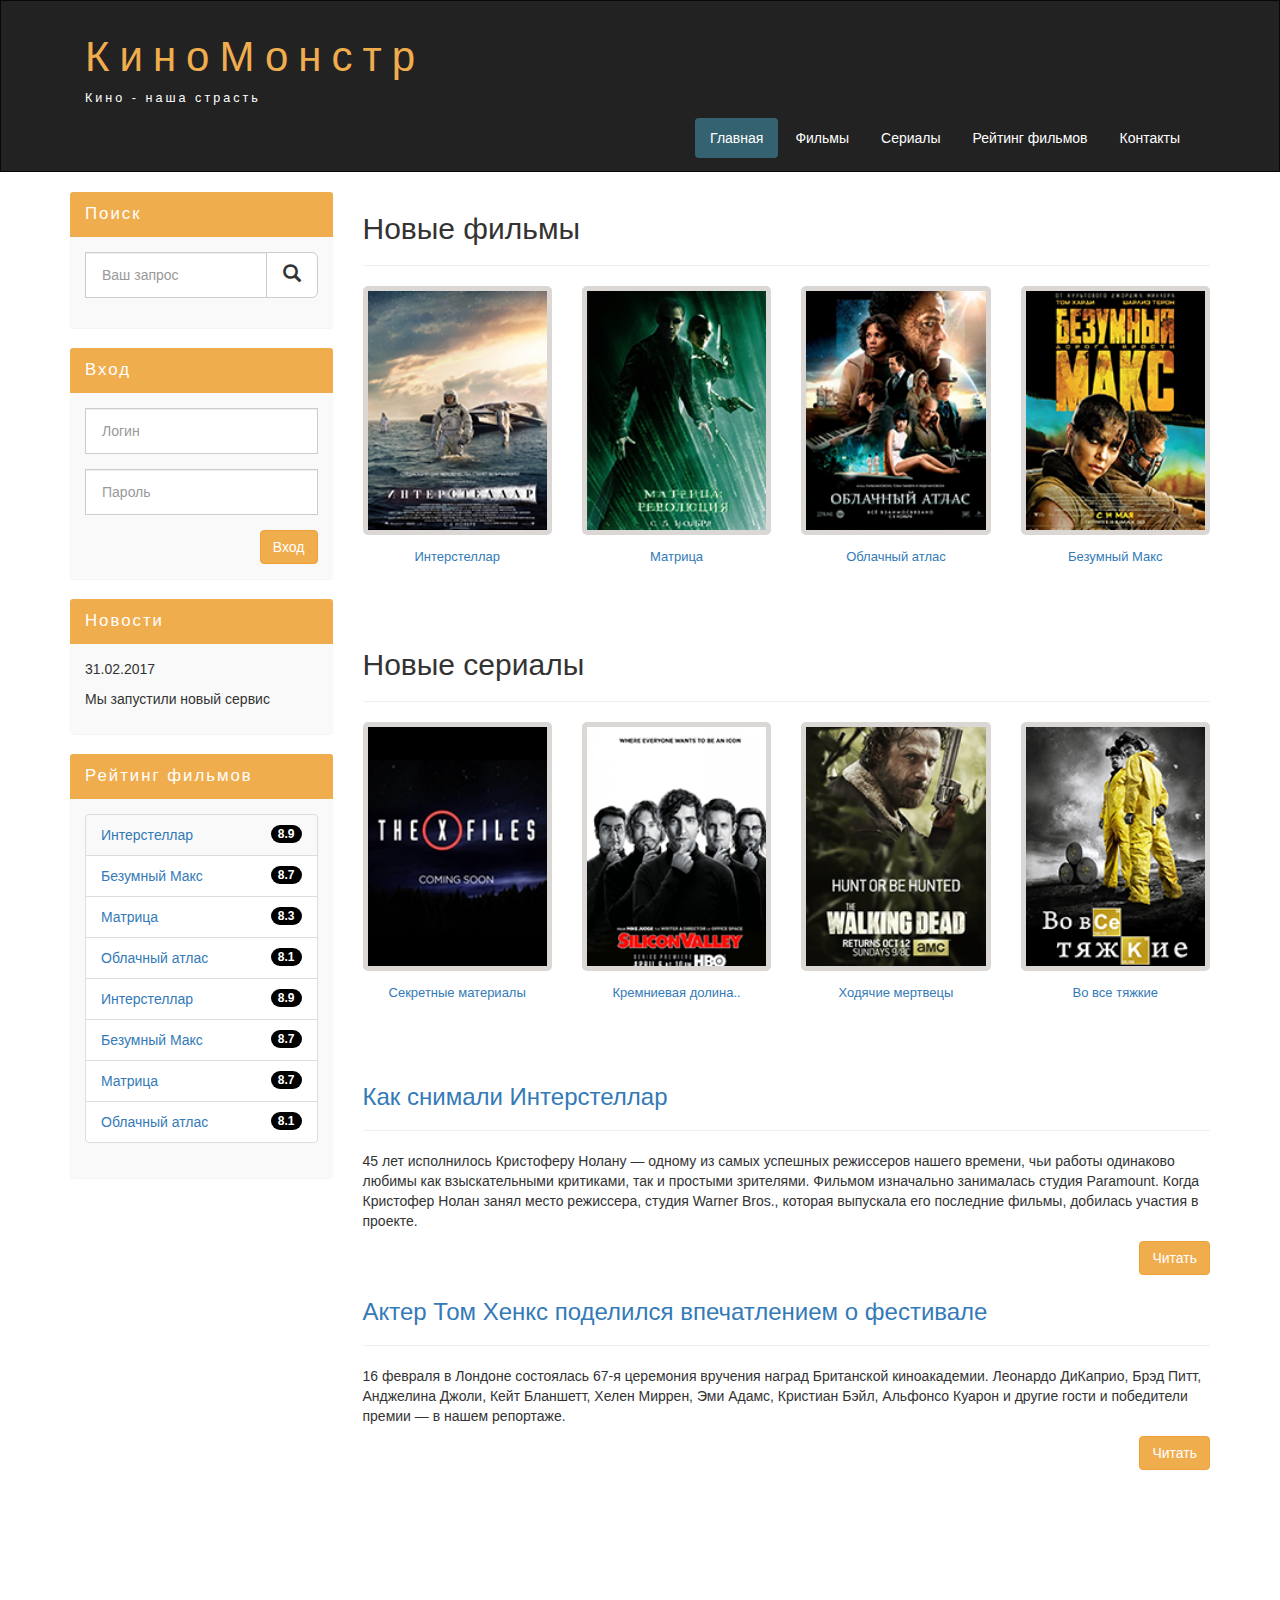
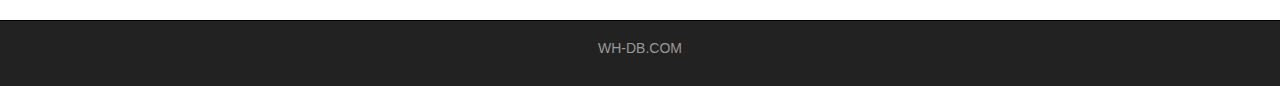
<file: index.html>
<!DOCTYPE html>
<html lang="ru">
  <head>
    <meta charset="utf-8">
    <meta http-equiv="X-UA-Compatible" content="IE=edge">
    <meta name="viewport" content="width=device-width, initial-scale=1">
    <!-- The above 3 meta tags *must* come first in the head; any other head content must come *after* these tags -->
	<title>Киномонстр</title>
	
	

    <!-- Bootstrap -->
	<link href="assets/css/bootstrap.min.css" rel="stylesheet">
	<link rel="stylesheet" href="assets/css/style.css">

    <!-- HTML5 shim and Respond.js for IE8 support of HTML5 elements and media queries -->
    <!-- WARNING: Respond.js doesn't work if you view the page via file:// -->
    <!--[if lt IE 9]>
      <script src="https://oss.maxcdn.com/html5shiv/3.7.3/html5shiv.min.js"></script>
      <script src="https://oss.maxcdn.com/respond/1.4.2/respond.min.js"></script>
    <![endif]-->
  </head>
  <body>
	
	
	<div class="container-fluid">
		<div class="row">
			
			<nav role="navigation" class="navbar navbar-inverse">

				<div class="container">

					<div class="navbar-header header">

						<div class="container">
							<div class="row">
								<div class="col-lg-12">
									<h1><a href="#">КиноМонстр</a></h1>
									<p>Кино -  наша страсть</p>
								</div>
							</div>
						</div>

						<button type="button" data-target="#navbarCollapse" data-toggle="collapse" class="navbar-toggle">
							<span class="sr-only">Toggler navigation</span>
							<span class="icon-bar"></span>
							<span class="icon-bar"></span>
							<span class="icon-bar"></span>
						</button>

					</div>

					<div id="navbarCollapse" class="collapse navbar-collapse navbar-right">

						<ul class="nav nav-pills">
							<li class="active"><a href="#">Главная</a> </li>
							<li><a href="films.html">Фильмы</a></li>
							<li><a href="serials.html">Сериалы</a></li>
							<li><a href="rating.html">Рейтинг фильмов</a></li>
							<li><a href="contacts.html">Контакты</a></li>
						</ul>

					</div>

				</div>

			</nav>

		</div>
	</div>

	<div class="wrapper">

		<div class="container">

			<div class="row">

				<div class="col-lg-9 col-lg-push-3">

					<form role="search" class="visible-xs">
						<div class="form-group">
							<div class="input-group">
								<input type="search" class="form-control input-lg" placeholder="Ваш запрос">
								<div class="input-group-btn">
									<button class="btn btn-default btn-lg" type="submit"><i class="glyphicon glyphicon-search"></i></button>
								</div>
							</div>
							
						</div>
					</form>

					<h2>Новые фильмы</h2>
					<hr>
					<div class="row">
						<a href="inter.html">
							<div class="films__block col-lg-3 col-md-3 col-sm-3 col-xs-6">
								<img src="assets/img/inter.png" alt="Интерстеллар">
								<div class="films__lable">Интерстеллар</div>
							</div>
						</a>
						
						<a href="matrix.html">
							<div class="films__block col-lg-3 col-md-3 col-sm-3 col-xs-6">
								<img src="assets/img/matrix.png" alt="Матрица">
								<div class="films__lable">Матрица</div>
							</div>
						</a>

						<a href="cloud.html">
							<div class="films__block col-lg-3 col-md-3 col-sm-3 col-xs-6">
								<img src="assets/img/cloud.png" alt="Облачный атлас">
								<div class="films__lable">Облачный атлас</div>
							</div>
						</a>

						<a href="max.html">
							<div class="films__block col-lg-3 col-md-3 col-sm-3 col-xs-6">
								<img src="assets/img/max.png" alt="Безумный Макс">
								<div class="films__lable">Безумный Макс</div>
							</div>
						</a>
					</div>

					<div class="margin-8"></div>

					<h2>Новые сериалы</h2>
					<hr>
					<div class="row">
						<a href="xfiles.html">
							<div class="films__block col-lg-3 col-md-3 col-sm-3 col-xs-6">
								<img src="assets/img/xfiles.png" alt="Секретные материалы">
								<div class="films__lable">Секретные материалы</div>
							</div>
						</a>

						<a href="silicon.html">
							<div class="films__block col-lg-3 col-md-3 col-sm-3 col-xs-6">
								<img src="assets/img/silicon.png" alt="Кремниевая долина">
								<div class="films__lable">Кремниевая долина..</div>
							</div>
						</a>

						<a href="dead.html">
							<div class="films__block col-lg-3 col-md-3 col-sm-3 col-xs-6">
								<img src="assets/img/dead.png" alt="Ходячие мертвецы">
								<div class="films__lable">Ходячие мертвецы</div>
							</div>
						</a>
						
						<a href="breakingbad.html">
							<div class="films__block col-lg-3 col-md-3 col-sm-3 col-xs-6">
								<img src="assets/img/breakingbad.png" alt="Во все тяжкие">
								<div class="films__lable">Во все тяжкие</div>
							</div>
						</a>
					</div>

					<div class="margin-8"></div>

					<a href="#"><h3>Как снимали Интерстеллар</h3></a>
					<hr>
					<p>45 лет исполнилось Кристоферу Нолану — одному из самых успешных 
                    режиссеров нашего времени, чьи работы одинаково любимы как взыскательными 
                    критиками, так и простыми зрителями. Фильмом изначально занималась студия 
                    Paramount. Когда Кристофер Нолан занял место режиссера, студия Warner Bros., 
					которая выпускала его последние фильмы, добилась участия в проекте.
					</p>

					<a href="#" class="btn btn-warning pull-right">Читать</a>

					<div class="margin-8"></div>

					<a href="#"><h3>Актер Том Хенкс поделился впечатлением о фестивале</h3></a>
					<hr>
					<p>16 февраля в Лондоне состоялась 67-я церемония вручения наград 
					Британской киноакадемии. Леонардо ДиКаприо, Брэд Питт, Анджелина 
					Джоли, Кейт Бланшетт, Хелен Миррен, Эми Адамс, Кристиан Бэйл, 
					Альфонсо Куарон и другие гости и победители премии — в нашем репортаже.
					</p>

					<a href="#" class="btn btn-warning pull-right">Читать</a>

					<div class="margin-8 clear"></div>

				</div>

				<div class="col-lg-3 col-lg-pull-9">

					<div class="panel panel-info hidden-xs">

						<div class="panel-heading"><div class="sidebar-header">Поиск</div></div>
						<div class="panel-body">
							<form role="search">
								<div class="form-group">
									<div class="input-group">
										<input type="search" class="form-control input-lg" placeholder="Ваш запрос">
										<div class="input-group-btn">
											<button class="btn btn-default btn-lg" type="submit"><i class="glyphicon glyphicon-search"></i></button>
										</div>
									</div>
									
								</div>
							</form>
						</div>

					</div>

					<div class="panel panel-info">

						<div class="panel-heading"><div class="sidebar-header">Вход</div></div>
						<div class="panel-body">
							
							<form role="form">

								<div class="form-group">
									<input type="text" class="form-control input-lg" placeholder="Логин">
								</div>

								<div class="form-group">
									<input type="password" class="form-control input-lg" placeholder="Пароль">
								</div>

								<button type="submit" class="btn btn-warning pull-right">Вход</button>

							</form>

						</div>

					</div>

					<div class="panel panel-info">

						<div class="panel-heading"><div class="sidebar-header">Новости</div></div>
						<div class="panel-body">
							
							<p>31.02.2017</p>
							<p>Мы запустили новый сервис</p>

						</div>

					</div>

					<div class="panel panel-info">

						<div class="panel-heading"><div class="sidebar-header">Рейтинг фильмов</div></div>
						<div class="panel-body">
							
							<ul class="list-group">
								<li class="list-group-item list-group-item-warning">
									<a href="inter.html">Интерстеллар</a> <span class="badge">8.9</span>
								</li>
								<li class="list-group-item list-group-warning">
									<a href="max.html">Безумный Макс</a> <span class="badge">8.7</span>
								</li>	
								<li class="list-group-item list-group-warning">
									<a href="matrix.html">Матрица</a> <span class="badge">8.3</span>
								</li>	
								<li class="list-group-item list-group-warning">
									<a href="cloud.html">Облачный атлас</a> <span class="badge">8.1</span>
								</li>	
								<li class="list-group-item list-group-warning">
									<a href="inter.html">Интерстеллар</a> <span class="badge">8.9</span>
								</li>	
								<li class="list-group-item list-group-warning">
									<a href="max.html">Безумный Макс</a> <span class="badge">8.7</span>
								</li>	
								<li class="list-group-item list-group-warning">
									<a href="matrix.html">Матрица</a> <span class="badge">8.7</span>
								</li>	
								<li class="list-group-item list-group-warning">
									<a href="cloud.html">Облачный атлас</a> <span class="badge">8.1</span>
								</li>	
								
							</ul>

						</div>

					</div>



				</div>

				<div class="clear">

				</div>


			</div>

		</div>

	</div>

	<footer>

		<div class="container">
			<p class="text-center">
				<a href="#">WH-DB.COM</a>
			</p>
		</div>

	</footer>

    <!-- jQuery (necessary for Bootstrap's JavaScript plugins) -->
    <script src="https://ajax.googleapis.com/ajax/libs/jquery/1.12.4/jquery.min.js"></script>
    <!-- Include all compiled plugins (below), or include individual files as needed -->
    <script src="assets/js/bootstrap.min.js"></script>
  </body>
</html>
</file>
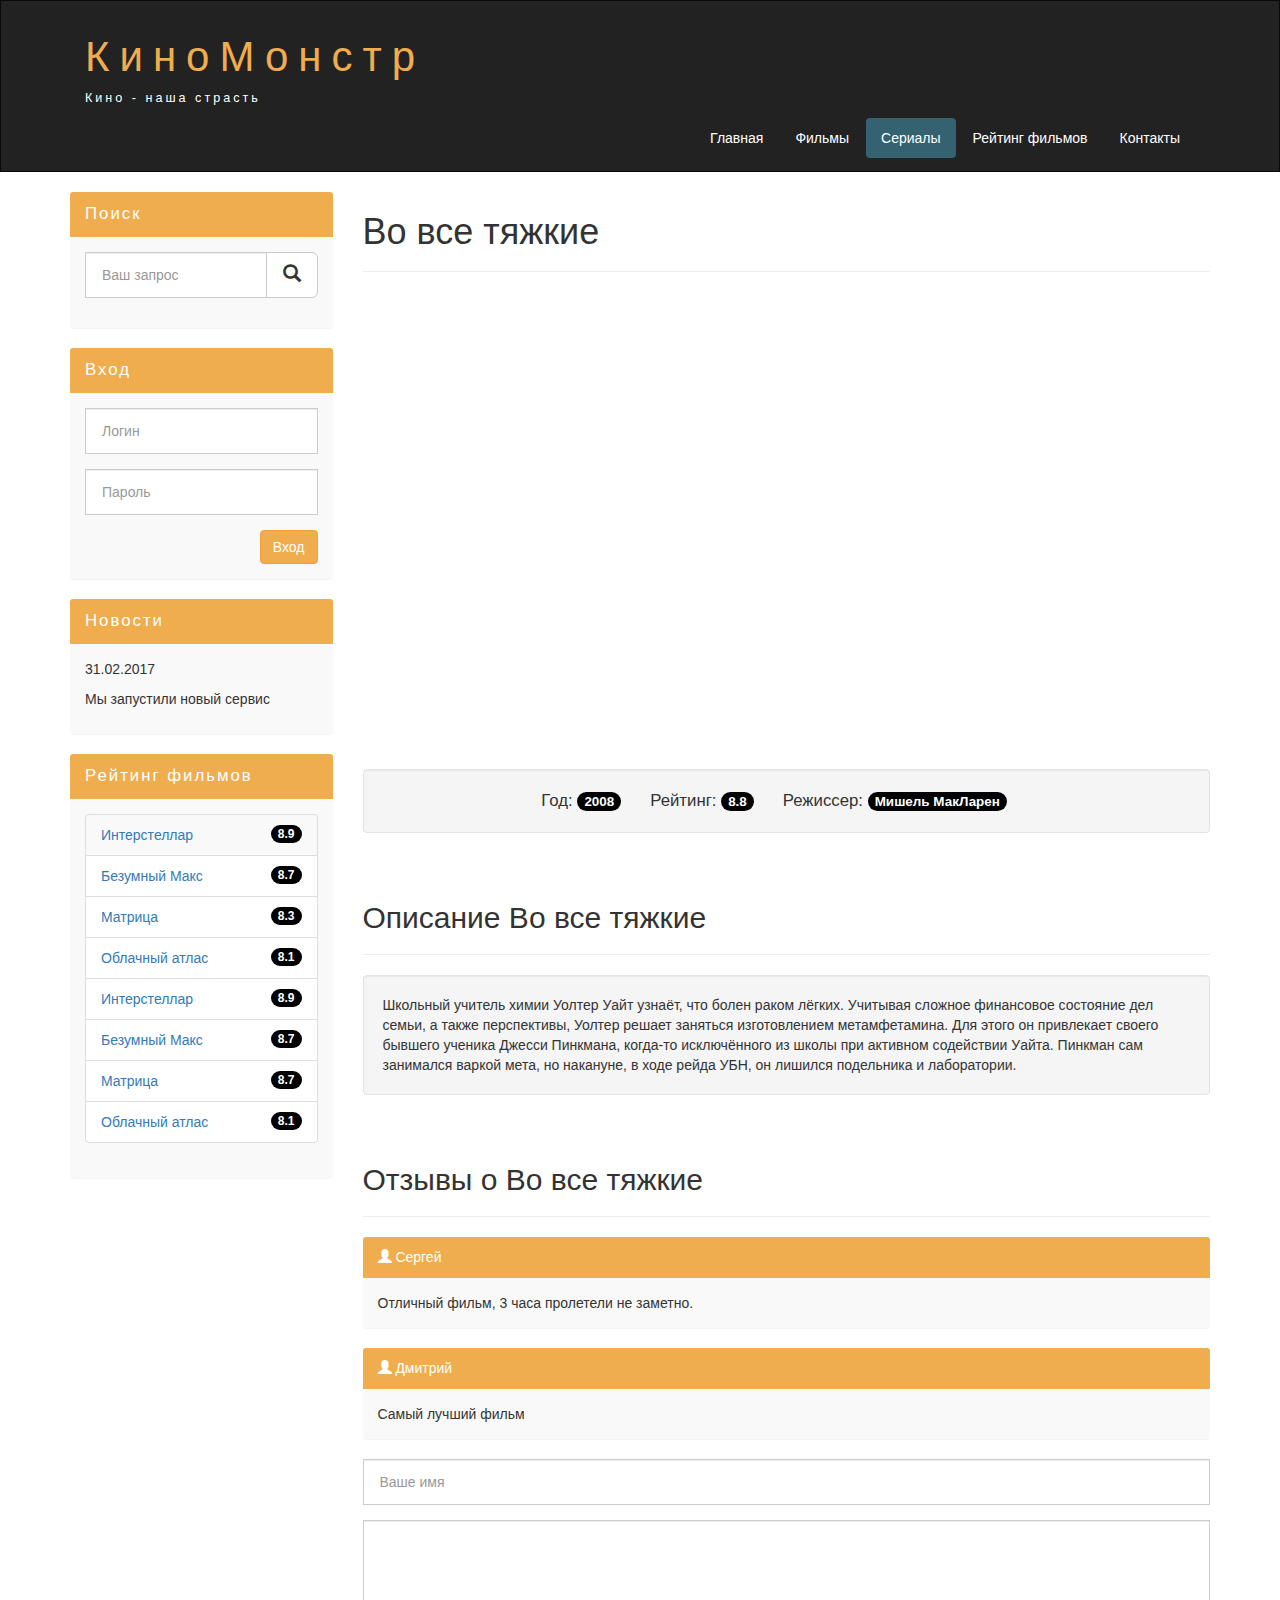
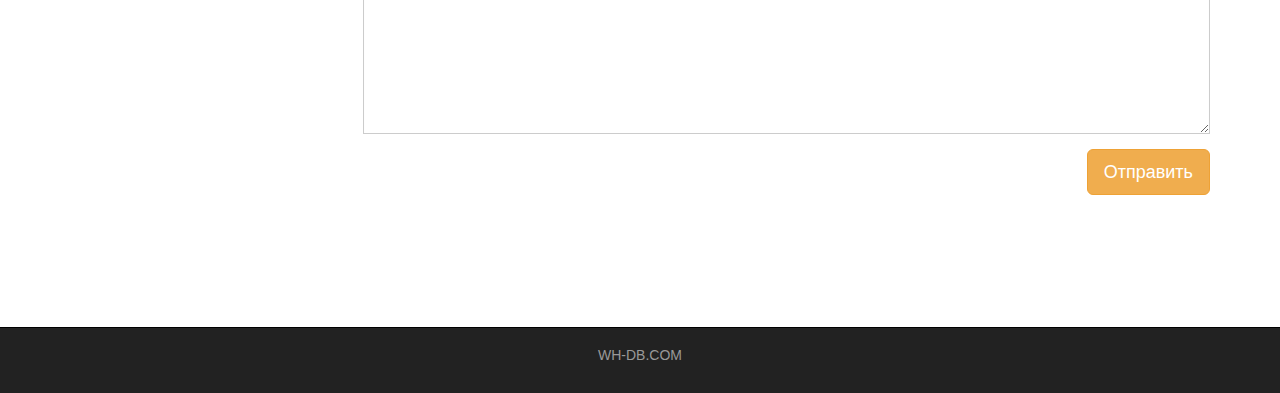
<file: breakingbad.html>
<!DOCTYPE html>
<html lang="ru">
  <head>
    <meta charset="utf-8">
    <meta http-equiv="X-UA-Compatible" content="IE=edge">
    <meta name="viewport" content="width=device-width, initial-scale=1">
    <!-- The above 3 meta tags *must* come first in the head; any other head content must come *after* these tags -->
	<title>Киномонстр</title>
	
	

    <!-- Bootstrap -->
	<link href="assets/css/bootstrap.min.css" rel="stylesheet">
	<link rel="stylesheet" href="assets/css/style.css">

    <!-- HTML5 shim and Respond.js for IE8 support of HTML5 elements and media queries -->
    <!-- WARNING: Respond.js doesn't work if you view the page via file:// -->
    <!--[if lt IE 9]>
      <script src="https://oss.maxcdn.com/html5shiv/3.7.3/html5shiv.min.js"></script>
      <script src="https://oss.maxcdn.com/respond/1.4.2/respond.min.js"></script>
    <![endif]-->
  </head>
  <body>
	
	
	<div class="container-fluid">
		<div class="row">
			
			<nav role="navigation" class="navbar navbar-inverse">

				<div class="container">

					<div class="navbar-header header">

						<div class="container">
							<div class="row">
								<div class="col-lg-12">
									<h1><a href="#">КиноМонстр</a></h1>
									<p>Кино -  наша страсть</p>
								</div>
							</div>
						</div>

						<button type="button" data-target="#navbarCollapse" data-toggle="collapse" class="navbar-toggle">
							<span class="sr-only">Toggler navigation</span>
							<span class="icon-bar"></span>
							<span class="icon-bar"></span>
							<span class="icon-bar"></span>
						</button>

					</div>

					<div id="navbarCollapse" class="collapse navbar-collapse navbar-right">

						<ul class="nav nav-pills">
							<li><a href="index.html">Главная</a> </li>
							<li><a href="#">Фильмы</a></li>
							<li class="active"><a href="serials.html">Сериалы</a></li>
							<li><a href="rating.html">Рейтинг фильмов</a></li>
							<li><a href="contacts.html">Контакты</a></li>
						</ul>

					</div>

				</div>

			</nav>

		</div>
	</div>

	<div class="wrapper">

		<div class="container">

			<div class="row">

				<div class="col-lg-9 col-lg-push-3">

					<form role="search" class="visible-xs">
						<div class="form-group">
							<div class="input-group">
								<input type="search" class="form-control input-lg" placeholder="Ваш запрос">
								<div class="input-group-btn">
									<button class="btn btn-default btn-lg" type="submit"><i class="glyphicon glyphicon-search"></i></button>
								</div>
							</div>
							
						</div>
                    </form>
                    
                    <h1>Во все тяжкие</h1>

                    <hr>

                    <div class="embed-responsive embed-responsive-16by9">
                        <iframe class="embed-responsive-item"  src="https://www.youtube.com/embed/_ox1xXBOF-Q" frameborder="0" allow="accelerometer; autoplay; encrypted-media; gyroscope; picture-in-picture" allowfullscreen></iframe>
                    </div>
                    <div class="well info-block text-center">
                        Год: <span class="badge">2008</span>
                        Рейтинг: <span class="badge">8.8</span>
                        Режиссер: <span class="badge">Мишель МакЛарен</span>
					</div>
					

                    <div class="margin-8"></div>

                    <h2>Описание Во все тяжкие</h2>

                    <hr>

                    <div class="well"> Школьный учитель химии Уолтер Уайт узнаёт, что болен раком лёгких. 
						Учитывая сложное финансовое состояние дел семьи, а также перспективы, Уолтер решает 
						заняться изготовлением метамфетамина. Для этого он привлекает своего бывшего ученика
						Джесси Пинкмана, когда-то исключённого из школы при активном содействии Уайта. 
						Пинкман сам занимался варкой мета, но накануне, в ходе рейда УБН, он лишился подельника и лаборатории.</div>

					

                    <div class="margin-8"></div>
                    
                    <h2>Отзывы о Во все тяжкие</h2>

                    <hr>

                    <div class="panel panel-info">
                        <div class="panel-heading"><i class="glyphicon glyphicon-user"></i><span> Сергей</span></div>
                        <div class="panel-body">
                            Отличный фильм, 3 часа пролетели не заметно.
                        </div>
                    </div>

                    <div class="panel panel-info">
                        <div class="panel-heading"><i class="glyphicon glyphicon-user"></i><span> Дмитрий</span></div>
                        <div class="panel-body">
                            Самый лучший фильм
                        </div>
                    </div>

                    <form>

                        <div class="form-group">
                            <input type="text" placeholder="Ваше имя" class="form-control input-lg">
                        </div>
                        <div class="form-group">
                            <textarea class="form-control" rows="10"></textarea>
                        </div>
                        <button class="btn btn-lg btn-warning pull-right">Отправить</button>

                    </form>

                    <div class="margin-8 clear"></div>

				</div>

				<div class="col-lg-3 col-lg-pull-9">

					<div class="panel panel-info hidden-xs">

						<div class="panel-heading"><div class="sidebar-header">Поиск</div></div>
						<div class="panel-body">
							<form role="search">
								<div class="form-group">
									<div class="input-group">
										<input type="search" class="form-control input-lg" placeholder="Ваш запрос">
										<div class="input-group-btn">
											<button class="btn btn-default btn-lg" type="submit"><i class="glyphicon glyphicon-search"></i></button>
										</div>
									</div>
									
								</div>
							</form>
						</div>

					</div>

					<div class="panel panel-info">

						<div class="panel-heading"><div class="sidebar-header">Вход</div></div>
						<div class="panel-body">
							
							<form role="form">

								<div class="form-group">
									<input type="text" class="form-control input-lg" placeholder="Логин">
								</div>

								<div class="form-group">
									<input type="password" class="form-control input-lg" placeholder="Пароль">
								</div>

								<button type="submit" class="btn btn-warning pull-right">Вход</button>

							</form>

						</div>

					</div>

					<div class="panel panel-info">

						<div class="panel-heading"><div class="sidebar-header">Новости</div></div>
						<div class="panel-body">
							
							<p>31.02.2017</p>
							<p>Мы запустили новый сервис</p>

						</div>

					</div>

					<div class="panel panel-info">

						<div class="panel-heading"><div class="sidebar-header">Рейтинг фильмов</div></div>
						<div class="panel-body">
							
							<ul class="list-group">
								<li class="list-group-item list-group-item-warning">
									<a href="inter.html">Интерстеллар</a> <span class="badge">8.9</span>
								</li>
								<li class="list-group-item list-group-warning">
									<a href="max.html">Безумный Макс</a> <span class="badge">8.7</span>
								</li>	
								<li class="list-group-item list-group-warning">
									<a href="matrix.html">Матрица</a> <span class="badge">8.3</span>
								</li>	
								<li class="list-group-item list-group-warning">
									<a href="cloud.html">Облачный атлас</a> <span class="badge">8.1</span>
								</li>	
								<li class="list-group-item list-group-warning">
									<a href="inter.html">Интерстеллар</a> <span class="badge">8.9</span>
								</li>	
								<li class="list-group-item list-group-warning">
									<a href="max.html">Безумный Макс</a> <span class="badge">8.7</span>
								</li>	
								<li class="list-group-item list-group-warning">
									<a href="matrix.html">Матрица</a> <span class="badge">8.7</span>
								</li>	
								<li class="list-group-item list-group-warning">
									<a href="cloud.html">Облачный атлас</a> <span class="badge">8.1</span>
								</li>	
								
							</ul>

						</div>

					</div>



				</div>

				<div class="clear">

				</div>


			</div>

		</div>

	</div>

	<footer>

		<div class="container">
			<p class="text-center">
				<a href="#">WH-DB.COM</a>
			</p>
		</div>

	</footer>

    <!-- jQuery (necessary for Bootstrap's JavaScript plugins) -->
    <script src="https://ajax.googleapis.com/ajax/libs/jquery/1.12.4/jquery.min.js"></script>
    <!-- Include all compiled plugins (below), or include individual files as needed -->
    <script src="assets/js/bootstrap.min.js"></script>
  </body>
</html>
</file>
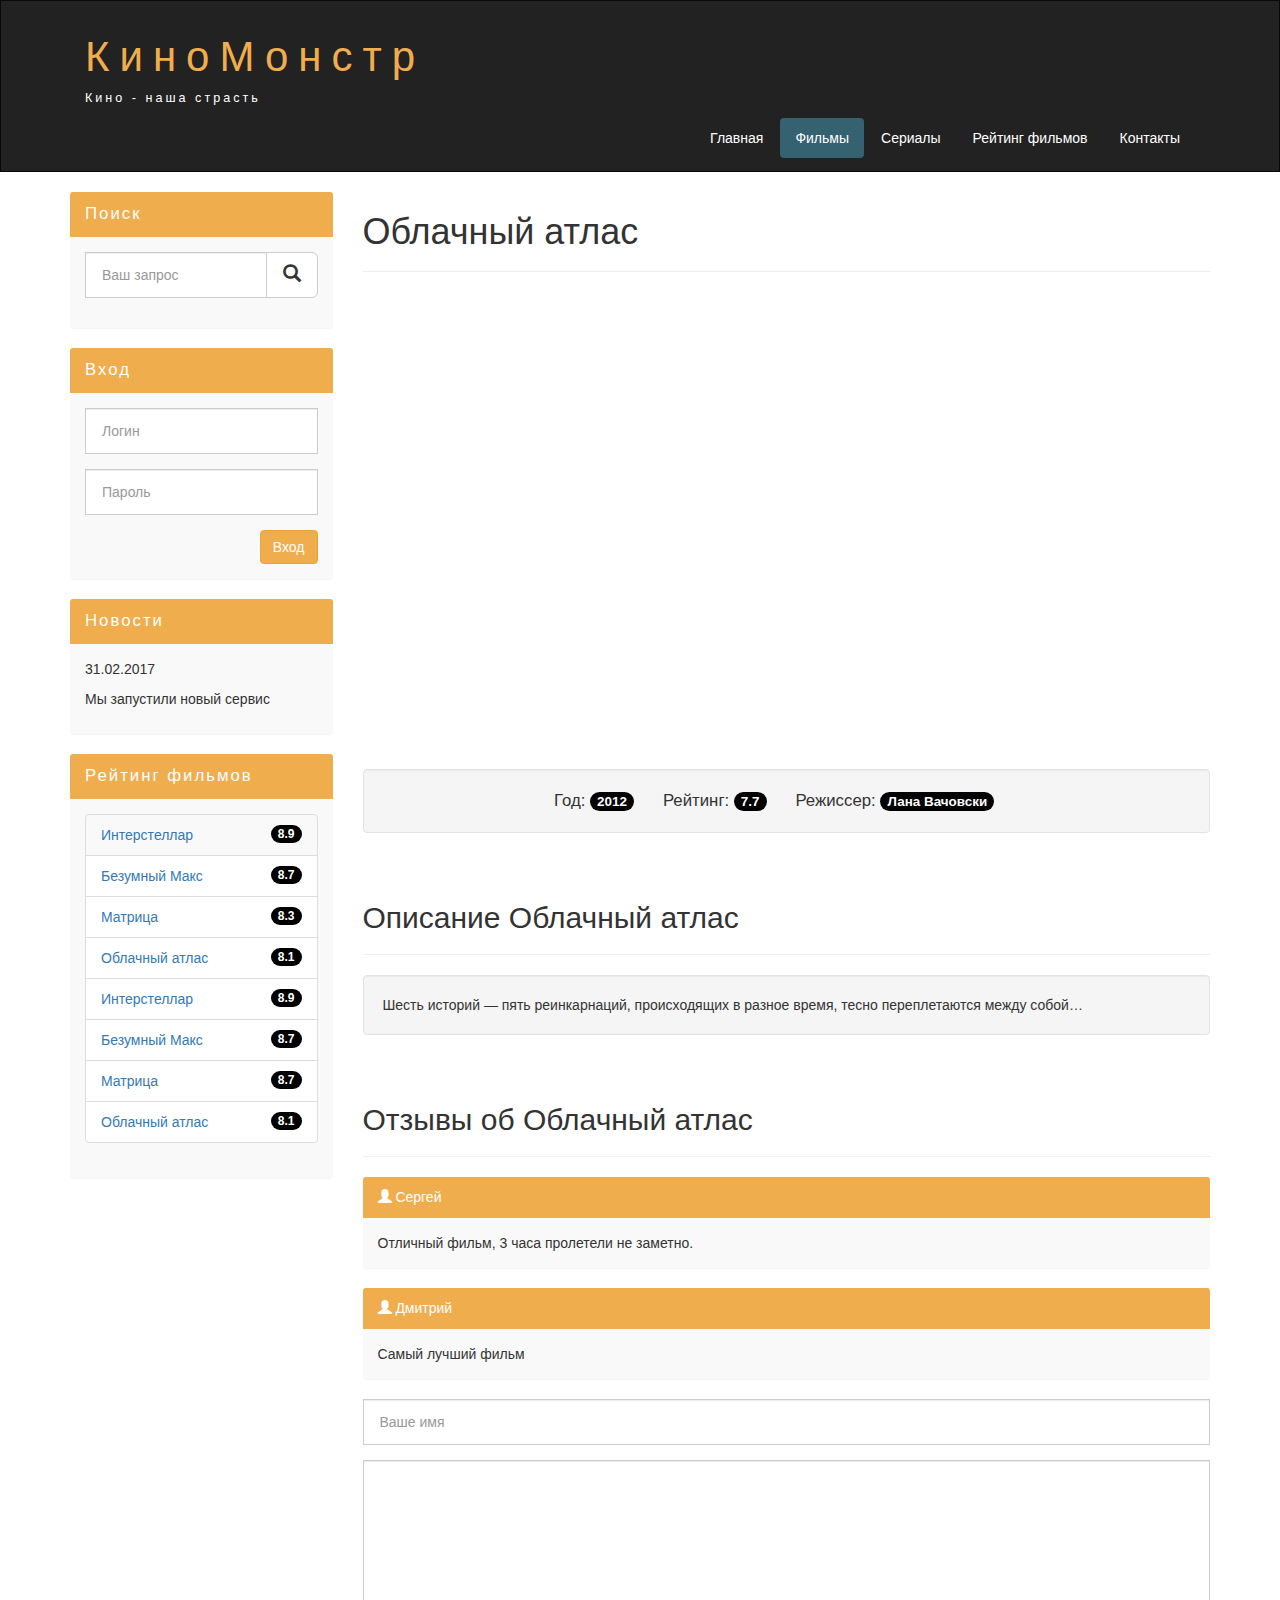
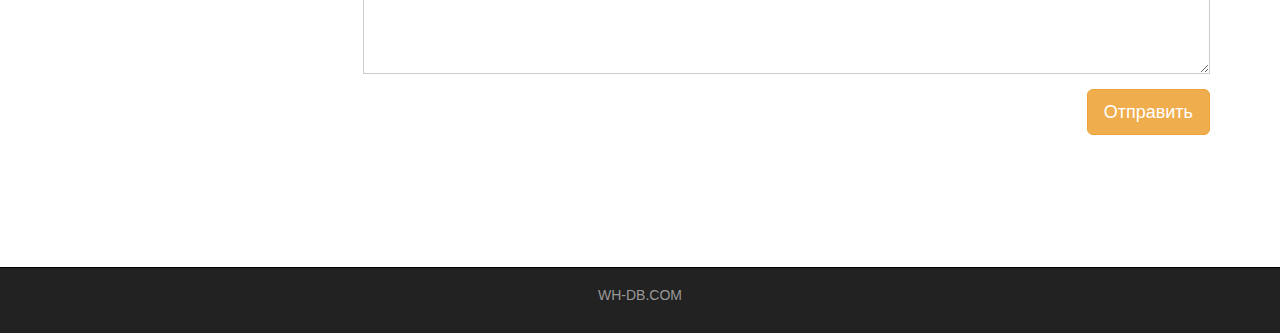
<file: cloud.html>
<!DOCTYPE html>
<html lang="ru">
  <head>
    <meta charset="utf-8">
    <meta http-equiv="X-UA-Compatible" content="IE=edge">
    <meta name="viewport" content="width=device-width, initial-scale=1">
    <!-- The above 3 meta tags *must* come first in the head; any other head content must come *after* these tags -->
	<title>Киномонстр</title>
	
	

    <!-- Bootstrap -->
	<link href="assets/css/bootstrap.min.css" rel="stylesheet">
	<link rel="stylesheet" href="assets/css/style.css">

    <!-- HTML5 shim and Respond.js for IE8 support of HTML5 elements and media queries -->
    <!-- WARNING: Respond.js doesn't work if you view the page via file:// -->
    <!--[if lt IE 9]>
      <script src="https://oss.maxcdn.com/html5shiv/3.7.3/html5shiv.min.js"></script>
      <script src="https://oss.maxcdn.com/respond/1.4.2/respond.min.js"></script>
    <![endif]-->
  </head>
  <body>
	
	
	<div class="container-fluid">
		<div class="row">
			
			<nav role="navigation" class="navbar navbar-inverse">

				<div class="container">

					<div class="navbar-header header">

						<div class="container">
							<div class="row">
								<div class="col-lg-12">
									<h1><a href="#">КиноМонстр</a></h1>
									<p>Кино -  наша страсть</p>
								</div>
							</div>
						</div>

						<button type="button" data-target="#navbarCollapse" data-toggle="collapse" class="navbar-toggle">
							<span class="sr-only">Toggler navigation</span>
							<span class="icon-bar"></span>
							<span class="icon-bar"></span>
							<span class="icon-bar"></span>
						</button>

					</div>

					<div id="navbarCollapse" class="collapse navbar-collapse navbar-right">

						<ul class="nav nav-pills">
							<li><a href="index.html">Главная</a> </li>
							<li class="active"><a href="films.html">Фильмы</a></li>
							<li><a href="serials.html">Сериалы</a></li>
							<li><a href="rating.html">Рейтинг фильмов</a></li>
							<li><a href="contacts.html">Контакты</a></li>
						</ul>

					</div>

				</div>

			</nav>

		</div>
	</div>

	<div class="wrapper">

		<div class="container">

			<div class="row">

				<div class="col-lg-9 col-lg-push-3">

					<form role="search" class="visible-xs">
						<div class="form-group">
							<div class="input-group">
								<input type="search" class="form-control input-lg" placeholder="Ваш запрос">
								<div class="input-group-btn">
									<button class="btn btn-default btn-lg" type="submit"><i class="glyphicon glyphicon-search"></i></button>
								</div>
							</div>
							
						</div>
                    </form>
                    
                    <h1>Облачный атлас</h1>

                    <hr>

                    <div class="embed-responsive embed-responsive-16by9">
                        <iframe class="embed-responsive-item"  src="https://www.youtube.com/embed/_rZou_PqFoo" frameborder="0" allow="accelerometer; autoplay; encrypted-media; gyroscope; picture-in-picture" allowfullscreen></iframe>
					</div>
					
                    <div class="well info-block text-center">
                        Год: <span class="badge">2012</span>
                        Рейтинг: <span class="badge">7.7</span>
                        Режиссер: <span class="badge">Лана Вачовски</span>
                    </div>

                    <div class="margin-8"></div>

                    <h2>Описание Облачный атлас</h2>

                    <hr>

                    <div class="well"> Шесть историй — пять реинкарнаций, происходящих в разное время, тесно переплетаются между собой…</div>

					

                    <div class="margin-8"></div>
                    
                    <h2>Отзывы об Облачный атлас</h2>

                    <hr>

                    <div class="panel panel-info">
                        <div class="panel-heading"><i class="glyphicon glyphicon-user"></i><span> Сергей</span></div>
                        <div class="panel-body">
                            Отличный фильм, 3 часа пролетели не заметно.
                        </div>
                    </div>

                    <div class="panel panel-info">
                        <div class="panel-heading"><i class="glyphicon glyphicon-user"></i><span> Дмитрий</span></div>
                        <div class="panel-body">
                            Самый лучший фильм
                        </div>
                    </div>

                    <form>

                        <div class="form-group">
                            <input type="text" placeholder="Ваше имя" class="form-control input-lg">
                        </div>
                        <div class="form-group">
                            <textarea class="form-control" rows="10"></textarea>
                        </div>
                        <button class="btn btn-lg btn-warning pull-right">Отправить</button>

                    </form>

                    <div class="margin-8 clear"></div>

				</div>

				<div class="col-lg-3 col-lg-pull-9">

					<div class="panel panel-info hidden-xs">

						<div class="panel-heading"><div class="sidebar-header">Поиск</div></div>
						<div class="panel-body">
							<form role="search">
								<div class="form-group">
									<div class="input-group">
										<input type="search" class="form-control input-lg" placeholder="Ваш запрос">
										<div class="input-group-btn">
											<button class="btn btn-default btn-lg" type="submit"><i class="glyphicon glyphicon-search"></i></button>
										</div>
									</div>
									
								</div>
							</form>
						</div>

					</div>

					<div class="panel panel-info">

						<div class="panel-heading"><div class="sidebar-header">Вход</div></div>
						<div class="panel-body">
							
							<form role="form">

								<div class="form-group">
									<input type="text" class="form-control input-lg" placeholder="Логин">
								</div>

								<div class="form-group">
									<input type="password" class="form-control input-lg" placeholder="Пароль">
								</div>

								<button type="submit" class="btn btn-warning pull-right">Вход</button>

							</form>

						</div>

					</div>

					<div class="panel panel-info">

						<div class="panel-heading"><div class="sidebar-header">Новости</div></div>
						<div class="panel-body">
							
							<p>31.02.2017</p>
							<p>Мы запустили новый сервис</p>

						</div>

					</div>

					<div class="panel panel-info">

						<div class="panel-heading"><div class="sidebar-header">Рейтинг фильмов</div></div>
						<div class="panel-body">
							
							<ul class="list-group">
								<li class="list-group-item list-group-item-warning">
									<a href="inter.html">Интерстеллар</a> <span class="badge">8.9</span>
								</li>
								<li class="list-group-item list-group-warning">
									<a href="max.html">Безумный Макс</a> <span class="badge">8.7</span>
								</li>	
								<li class="list-group-item list-group-warning">
									<a href="matrix.html">Матрица</a> <span class="badge">8.3</span>
								</li>	
								<li class="list-group-item list-group-warning">
									<a href="cloud.html">Облачный атлас</a> <span class="badge">8.1</span>
								</li>	
								<li class="list-group-item list-group-warning">
									<a href="inter.html">Интерстеллар</a> <span class="badge">8.9</span>
								</li>	
								<li class="list-group-item list-group-warning">
									<a href="max.html">Безумный Макс</a> <span class="badge">8.7</span>
								</li>	
								<li class="list-group-item list-group-warning">
									<a href="matrix.html">Матрица</a> <span class="badge">8.7</span>
								</li>	
								<li class="list-group-item list-group-warning">
									<a href="cloud.html">Облачный атлас</a> <span class="badge">8.1</span>
								</li>	
								
							</ul>
						</div>

					</div>



				</div>

				<div class="clear">

				</div>


			</div>

		</div>

	</div>

	<footer>

		<div class="container">
			<p class="text-center">
				<a href="#">WH-DB.COM</a>
			</p>
		</div>

	</footer>

    <!-- jQuery (necessary for Bootstrap's JavaScript plugins) -->
    <script src="https://ajax.googleapis.com/ajax/libs/jquery/1.12.4/jquery.min.js"></script>
    <!-- Include all compiled plugins (below), or include individual files as needed -->
    <script src="assets/js/bootstrap.min.js"></script>
  </body>
</html>
</file>
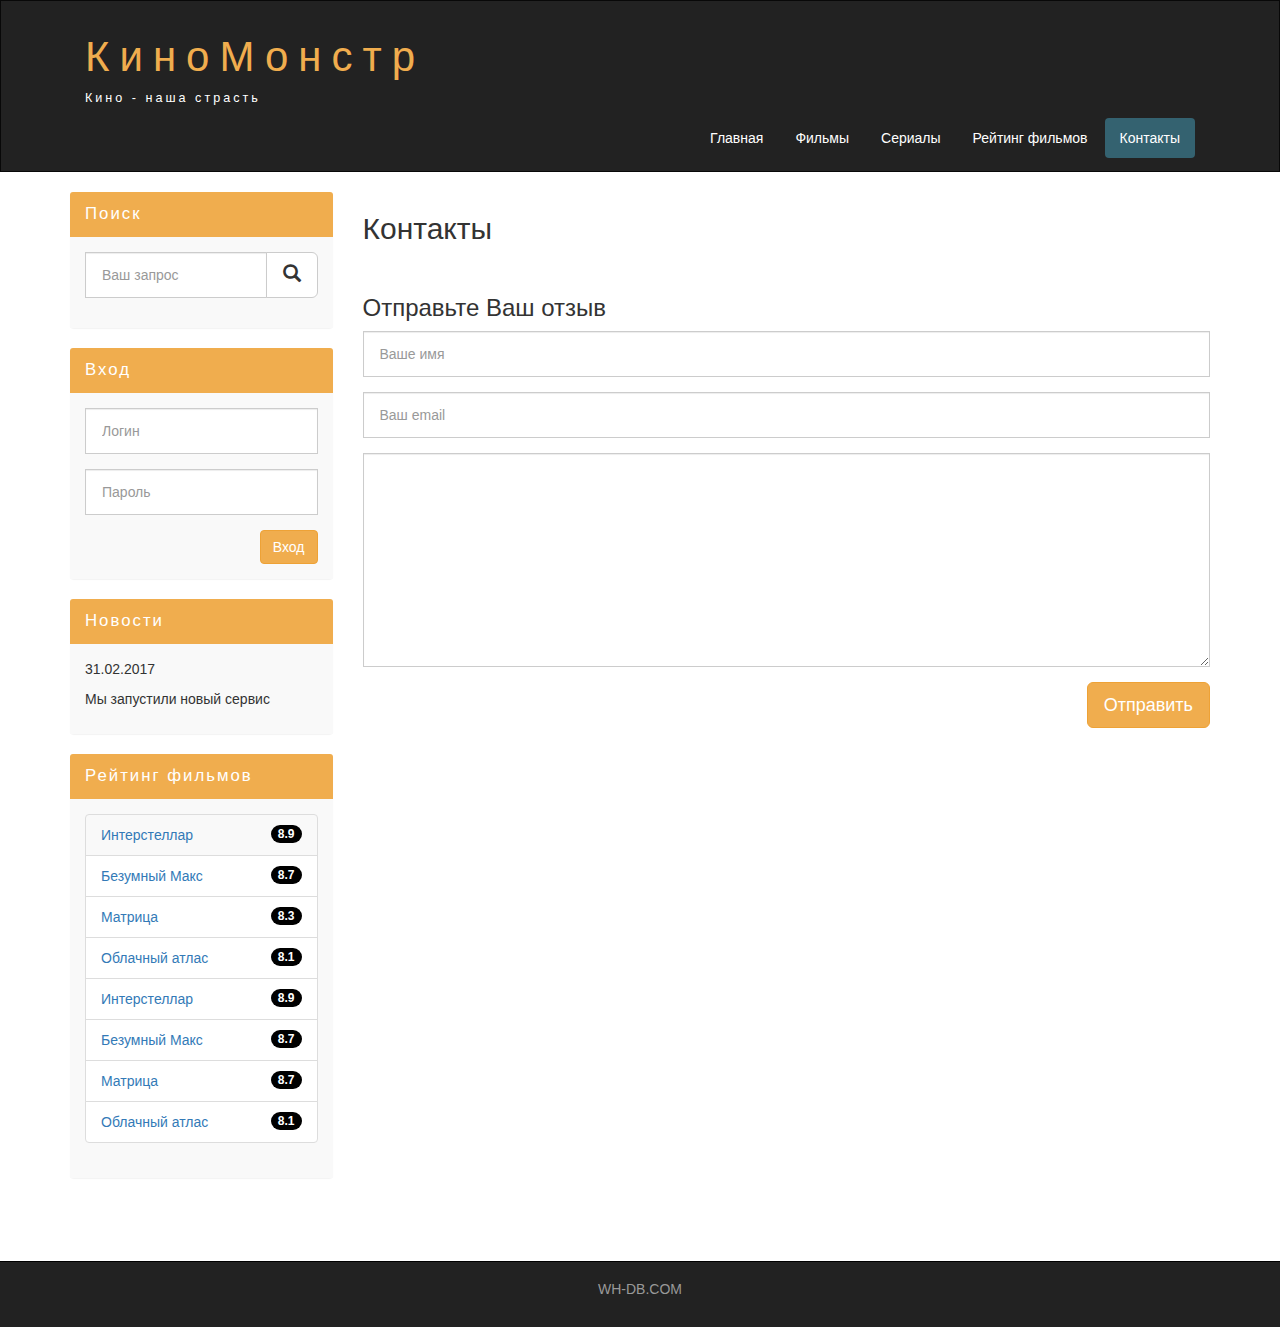
<file: contacts.html>
<!DOCTYPE html>
<html lang="ru">
  <head>
    <meta charset="utf-8">
    <meta http-equiv="X-UA-Compatible" content="IE=edge">
    <meta name="viewport" content="width=device-width, initial-scale=1">
    <!-- The above 3 meta tags *must* come first in the head; any other head content must come *after* these tags -->
	<title>Киномонстр</title>
	
	

    <!-- Bootstrap -->
	<link href="assets/css/bootstrap.min.css" rel="stylesheet">
	<link rel="stylesheet" href="assets/css/style.css">

    <!-- HTML5 shim and Respond.js for IE8 support of HTML5 elements and media queries -->
    <!-- WARNING: Respond.js doesn't work if you view the page via file:// -->
    <!--[if lt IE 9]>
      <script src="https://oss.maxcdn.com/html5shiv/3.7.3/html5shiv.min.js"></script>
      <script src="https://oss.maxcdn.com/respond/1.4.2/respond.min.js"></script>
    <![endif]-->
  </head>
  <body>
	
	
	<div class="container-fluid">
		<div class="row">
			
			<nav role="navigation" class="navbar navbar-inverse">

				<div class="container">

					<div class="navbar-header header">

						<div class="container">
							<div class="row">
								<div class="col-lg-12">
									<h1><a href="#">КиноМонстр</a></h1>
									<p>Кино -  наша страсть</p>
								</div>
							</div>
						</div>

						<button type="button" data-target="#navbarCollapse" data-toggle="collapse" class="navbar-toggle">
							<span class="sr-only">Toggler navigation</span>
							<span class="icon-bar"></span>
							<span class="icon-bar"></span>
							<span class="icon-bar"></span>
						</button>

					</div>

					<div id="navbarCollapse" class="collapse navbar-collapse navbar-right">

						<ul class="nav nav-pills">
							<li><a href="index.html">Главная</a> </li>
							<li><a href="films.html">Фильмы</a></li>
							<li><a href="serials.html">Сериалы</a></li>
							<li><a href="rating.html">Рейтинг фильмов</a></li>
							<li class="active"><a href="contacts.html">Контакты</a></li>
						</ul>

					</div>

				</div>

			</nav>

		</div>
	</div>

	<div class="wrapper">

		<div class="container">

			<div class="row">

				<div class="col-lg-9 col-lg-push-3">

					<form role="search" class="visible-xs">
						<div class="form-group">
							<div class="input-group">
								<input type="search" class="form-control input-lg" placeholder="Ваш запрос">
								<div class="input-group-btn">
									<button class="btn btn-default btn-lg" type="submit"><i class="glyphicon glyphicon-search"></i></button>
								</div>
							</div>
							
						</div>
                    </form>

                    <h2>Контакты</h2>
                    <h3>Отправьте Ваш отзыв</h3>

                    <form>

                        <div class="form-group">
                            <input type="text" placeholder="Ваше имя" class="form-control input-lg">
                        </div>
                        <div class="form-group">
                            <input type="email" placeholder="Ваш email" class="form-control input-lg">
                        </div>
                        <div class="form-group">
                            <textarea class="form-control" rows="10"></textarea>
                        </div>
                        <button class="btn btn-lg btn-warning pull-right">Отправить</button>

                    </form>
                    
                    
                    <div class="margin-8 clear"></div>

				</div>

				<div class="col-lg-3 col-lg-pull-9">

					<div class="panel panel-info hidden-xs">

						<div class="panel-heading"><div class="sidebar-header">Поиск</div></div>
						<div class="panel-body">
							<form role="search">
								<div class="form-group">
									<div class="input-group">
										<input type="search" class="form-control input-lg" placeholder="Ваш запрос">
										<div class="input-group-btn">
											<button class="btn btn-default btn-lg" type="submit"><i class="glyphicon glyphicon-search"></i></button>
										</div>
									</div>
									
								</div>
							</form>
						</div>

					</div>

					<div class="panel panel-info">

						<div class="panel-heading"><div class="sidebar-header">Вход</div></div>
						<div class="panel-body">
							
							<form role="form">

								<div class="form-group">
									<input type="text" class="form-control input-lg" placeholder="Логин">
								</div>

								<div class="form-group">
									<input type="password" class="form-control input-lg" placeholder="Пароль">
								</div>

								<button type="submit" class="btn btn-warning pull-right">Вход</button>

							</form>

						</div>

					</div>

					<div class="panel panel-info">

						<div class="panel-heading"><div class="sidebar-header">Новости</div></div>
						<div class="panel-body">
							
							<p>31.02.2017</p>
							<p>Мы запустили новый сервис</p>

						</div>

					</div>

					<div class="panel panel-info">

						<div class="panel-heading"><div class="sidebar-header">Рейтинг фильмов</div></div>
						<div class="panel-body">
							
							<ul class="list-group">
								<li class="list-group-item list-group-item-warning">
									<a href="inter.html">Интерстеллар</a> <span class="badge">8.9</span>
								</li>
								<li class="list-group-item list-group-warning">
									<a href="max.html">Безумный Макс</a> <span class="badge">8.7</span>
								</li>	
								<li class="list-group-item list-group-warning">
									<a href="matrix.html">Матрица</a> <span class="badge">8.3</span>
								</li>	
								<li class="list-group-item list-group-warning">
									<a href="cloud.html">Облачный атлас</a> <span class="badge">8.1</span>
								</li>	
								<li class="list-group-item list-group-warning">
									<a href="inter.html">Интерстеллар</a> <span class="badge">8.9</span>
								</li>	
								<li class="list-group-item list-group-warning">
									<a href="max.html">Безумный Макс</a> <span class="badge">8.7</span>
								</li>	
								<li class="list-group-item list-group-warning">
									<a href="matrix.html">Матрица</a> <span class="badge">8.7</span>
								</li>	
								<li class="list-group-item list-group-warning">
									<a href="cloud.html">Облачный атлас</a> <span class="badge">8.1</span>
								</li>	
								
							</ul>

						</div>

					</div>



				</div>

				<div class="clear">

				</div>


			</div>

		</div>

	</div>

	<footer>

		<div class="container">
			<p class="text-center">
				<a href="#">WH-DB.COM</a>
			</p>
		</div>

	</footer>

    <!-- jQuery (necessary for Bootstrap's JavaScript plugins) -->
    <script src="https://ajax.googleapis.com/ajax/libs/jquery/1.12.4/jquery.min.js"></script>
    <!-- Include all compiled plugins (below), or include individual files as needed -->
    <script src="assets/js/bootstrap.min.js"></script>
  </body>
</html>
</file>
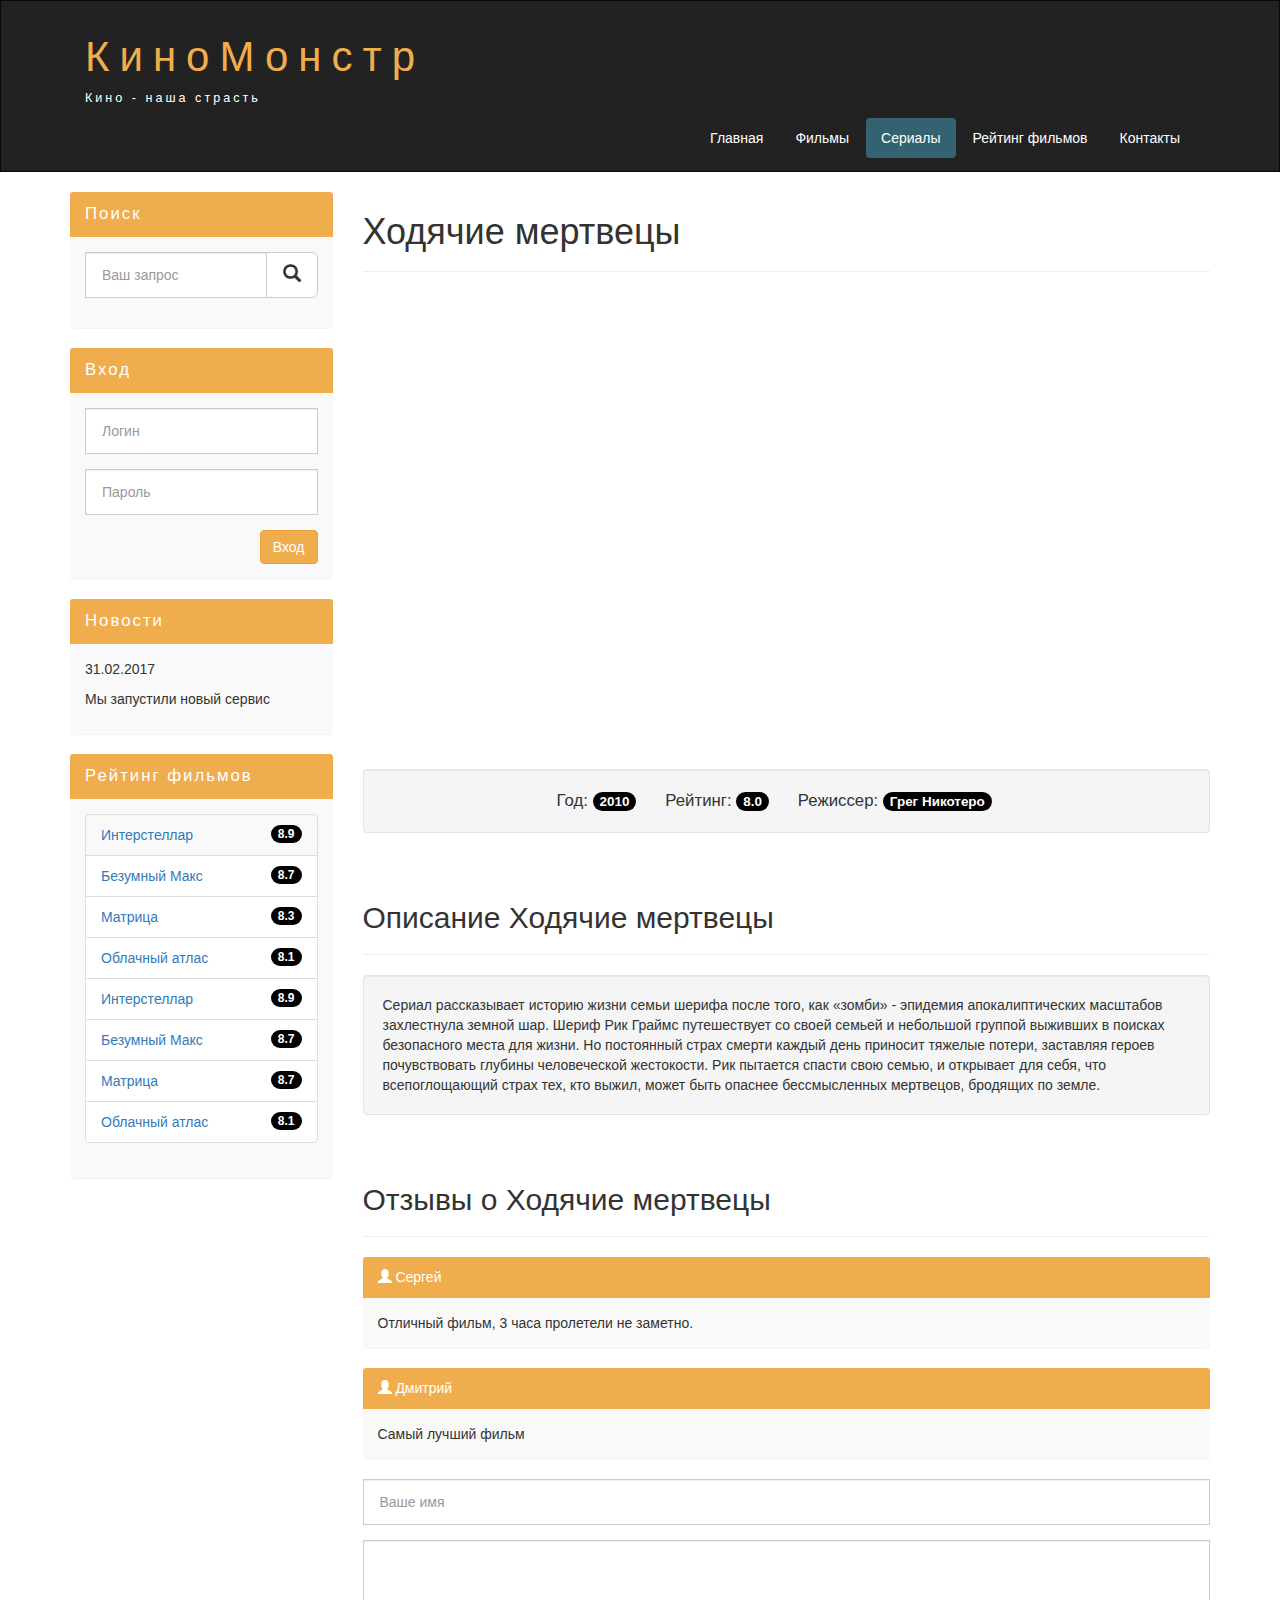
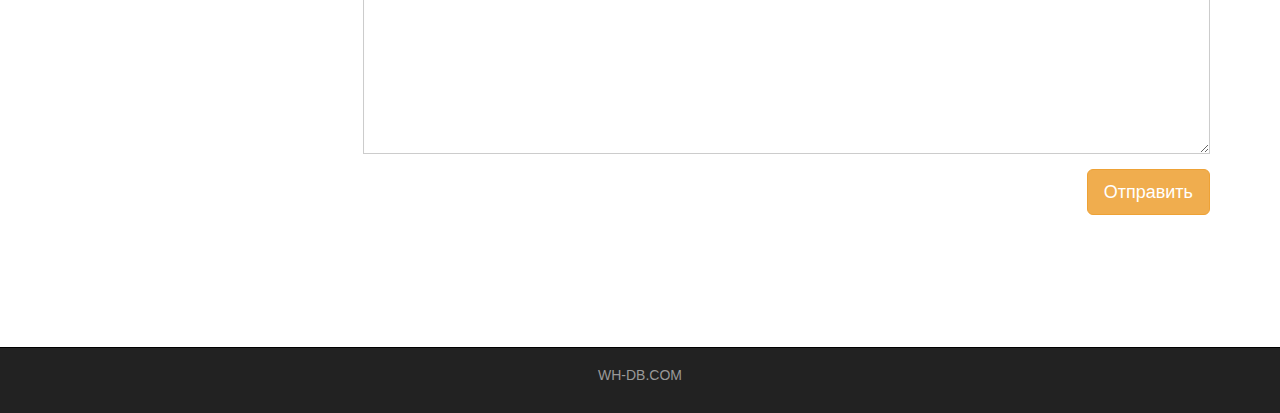
<file: dead.html>
<!DOCTYPE html>
<html lang="ru">
  <head>
    <meta charset="utf-8">
    <meta http-equiv="X-UA-Compatible" content="IE=edge">
    <meta name="viewport" content="width=device-width, initial-scale=1">
    <!-- The above 3 meta tags *must* come first in the head; any other head content must come *after* these tags -->
	<title>Киномонстр</title>
	
	

    <!-- Bootstrap -->
	<link href="assets/css/bootstrap.min.css" rel="stylesheet">
	<link rel="stylesheet" href="assets/css/style.css">

    <!-- HTML5 shim and Respond.js for IE8 support of HTML5 elements and media queries -->
    <!-- WARNING: Respond.js doesn't work if you view the page via file:// -->
    <!--[if lt IE 9]>
      <script src="https://oss.maxcdn.com/html5shiv/3.7.3/html5shiv.min.js"></script>
      <script src="https://oss.maxcdn.com/respond/1.4.2/respond.min.js"></script>
    <![endif]-->
  </head>
  <body>
	
	
	<div class="container-fluid">
		<div class="row">
			
			<nav role="navigation" class="navbar navbar-inverse">

				<div class="container">

					<div class="navbar-header header">

						<div class="container">
							<div class="row">
								<div class="col-lg-12">
									<h1><a href="#">КиноМонстр</a></h1>
									<p>Кино -  наша страсть</p>
								</div>
							</div>
						</div>

						<button type="button" data-target="#navbarCollapse" data-toggle="collapse" class="navbar-toggle">
							<span class="sr-only">Toggler navigation</span>
							<span class="icon-bar"></span>
							<span class="icon-bar"></span>
							<span class="icon-bar"></span>
						</button>

					</div>

					<div id="navbarCollapse" class="collapse navbar-collapse navbar-right">

						<ul class="nav nav-pills">
							<li><a href="index.html">Главная</a> </li>
							<li><a href="films.html">Фильмы</a></li>
							<li class="active"><a href="serials.html">Сериалы</a></li>
							<li><a href="rating.html">Рейтинг фильмов</a></li>
							<li><a href="contacts.html">Контакты</a></li>
						</ul>

					</div>

				</div>

			</nav>

		</div>
	</div>

	<div class="wrapper">

		<div class="container">

			<div class="row">

				<div class="col-lg-9 col-lg-push-3">

					<form role="search" class="visible-xs">
						<div class="form-group">
							<div class="input-group">
								<input type="search" class="form-control input-lg" placeholder="Ваш запрос">
								<div class="input-group-btn">
									<button class="btn btn-default btn-lg" type="submit"><i class="glyphicon glyphicon-search"></i></button>
								</div>
							</div>
							
						</div>
                    </form>
                    
                    <h1>Ходячие мертвецы</h1>

                    <hr>

                    <div class="embed-responsive embed-responsive-16by9">
                        <iframe class="embed-responsive-item"  src="https://www.youtube.com/embed/Qw7gqcIc1BQ" frameborder="0" allow="accelerometer; autoplay; encrypted-media; gyroscope; picture-in-picture" allowfullscreen></iframe>
					</div>
					
                    <div class="well info-block text-center">
                        Год: <span class="badge">2010</span>
                        Рейтинг: <span class="badge">8.0</span>
                        Режиссер: <span class="badge">Грег Никотеро</span>
                    </div>

                    <div class="margin-8"></div>

                    <h2>Описание Ходячие мертвецы</h2>

                    <hr>

                    <div class="well"> Сериал рассказывает историю жизни семьи шерифа после того, как «зомби» - 
						эпидемия апокалиптических масштабов захлестнула земной шар. Шериф Рик Граймс путешествует 
						со своей семьей и небольшой группой выживших в поисках безопасного места для жизни. 
						Но постоянный страх смерти каждый день приносит тяжелые потери, заставляя героев почувствовать 
						глубины человеческой жестокости. Рик пытается спасти свою семью, и открывает для себя, что 
						всепоглощающий страх тех, кто выжил, может быть опаснее бессмысленных мертвецов, бродящих по земле.</div>

                    <div class="margin-8"></div>
                    
                    <h2>Отзывы о Ходячие мертвецы</h2>

                    <hr>

                    <div class="panel panel-info">
                        <div class="panel-heading"><i class="glyphicon glyphicon-user"></i><span> Сергей</span></div>
                        <div class="panel-body">
                            Отличный фильм, 3 часа пролетели не заметно.
                        </div>
                    </div>

                    <div class="panel panel-info">
                        <div class="panel-heading"><i class="glyphicon glyphicon-user"></i><span> Дмитрий</span></div>
                        <div class="panel-body">
                            Самый лучший фильм
                        </div>
                    </div>

                    <form>

                        <div class="form-group">
                            <input type="text" placeholder="Ваше имя" class="form-control input-lg">
                        </div>
                        <div class="form-group">
                            <textarea class="form-control" rows="10"></textarea>
                        </div>
                        <button class="btn btn-lg btn-warning pull-right">Отправить</button>

                    </form>

                    <div class="margin-8 clear"></div>

				</div>

				<div class="col-lg-3 col-lg-pull-9">

					<div class="panel panel-info hidden-xs">

						<div class="panel-heading"><div class="sidebar-header">Поиск</div></div>
						<div class="panel-body">
							<form role="search">
								<div class="form-group">
									<div class="input-group">
										<input type="search" class="form-control input-lg" placeholder="Ваш запрос">
										<div class="input-group-btn">
											<button class="btn btn-default btn-lg" type="submit"><i class="glyphicon glyphicon-search"></i></button>
										</div>
									</div>
									
								</div>
							</form>
						</div>

					</div>

					<div class="panel panel-info">

						<div class="panel-heading"><div class="sidebar-header">Вход</div></div>
						<div class="panel-body">
							
							<form role="form">

								<div class="form-group">
									<input type="text" class="form-control input-lg" placeholder="Логин">
								</div>

								<div class="form-group">
									<input type="password" class="form-control input-lg" placeholder="Пароль">
								</div>

								<button type="submit" class="btn btn-warning pull-right">Вход</button>

							</form>

						</div>

					</div>

					<div class="panel panel-info">

						<div class="panel-heading"><div class="sidebar-header">Новости</div></div>
						<div class="panel-body">
							
							<p>31.02.2017</p>
							<p>Мы запустили новый сервис</p>

						</div>

					</div>

					<div class="panel panel-info">

						<div class="panel-heading"><div class="sidebar-header">Рейтинг фильмов</div></div>
						<div class="panel-body">
							
							<ul class="list-group">
								<li class="list-group-item list-group-item-warning">
									<a href="inter.html">Интерстеллар</a> <span class="badge">8.9</span>
								</li>
								<li class="list-group-item list-group-warning">
									<a href="max.html">Безумный Макс</a> <span class="badge">8.7</span>
								</li>	
								<li class="list-group-item list-group-warning">
									<a href="matrix.html">Матрица</a> <span class="badge">8.3</span>
								</li>	
								<li class="list-group-item list-group-warning">
									<a href="cloud.html">Облачный атлас</a> <span class="badge">8.1</span>
								</li>	
								<li class="list-group-item list-group-warning">
									<a href="inter.html">Интерстеллар</a> <span class="badge">8.9</span>
								</li>	
								<li class="list-group-item list-group-warning">
									<a href="max.html">Безумный Макс</a> <span class="badge">8.7</span>
								</li>	
								<li class="list-group-item list-group-warning">
									<a href="matrix.html">Матрица</a> <span class="badge">8.7</span>
								</li>	
								<li class="list-group-item list-group-warning">
									<a href="cloud.html">Облачный атлас</a> <span class="badge">8.1</span>
								</li>	
								
							</ul>

						</div>

					</div>



				</div>

				<div class="clear">

				</div>


			</div>

		</div>

	</div>

	<footer>

		<div class="container">
			<p class="text-center">
				<a href="#">WH-DB.COM</a>
			</p>
		</div>

	</footer>

    <!-- jQuery (necessary for Bootstrap's JavaScript plugins) -->
    <script src="https://ajax.googleapis.com/ajax/libs/jquery/1.12.4/jquery.min.js"></script>
    <!-- Include all compiled plugins (below), or include individual files as needed -->
    <script src="assets/js/bootstrap.min.js"></script>
  </body>
</html>
</file>
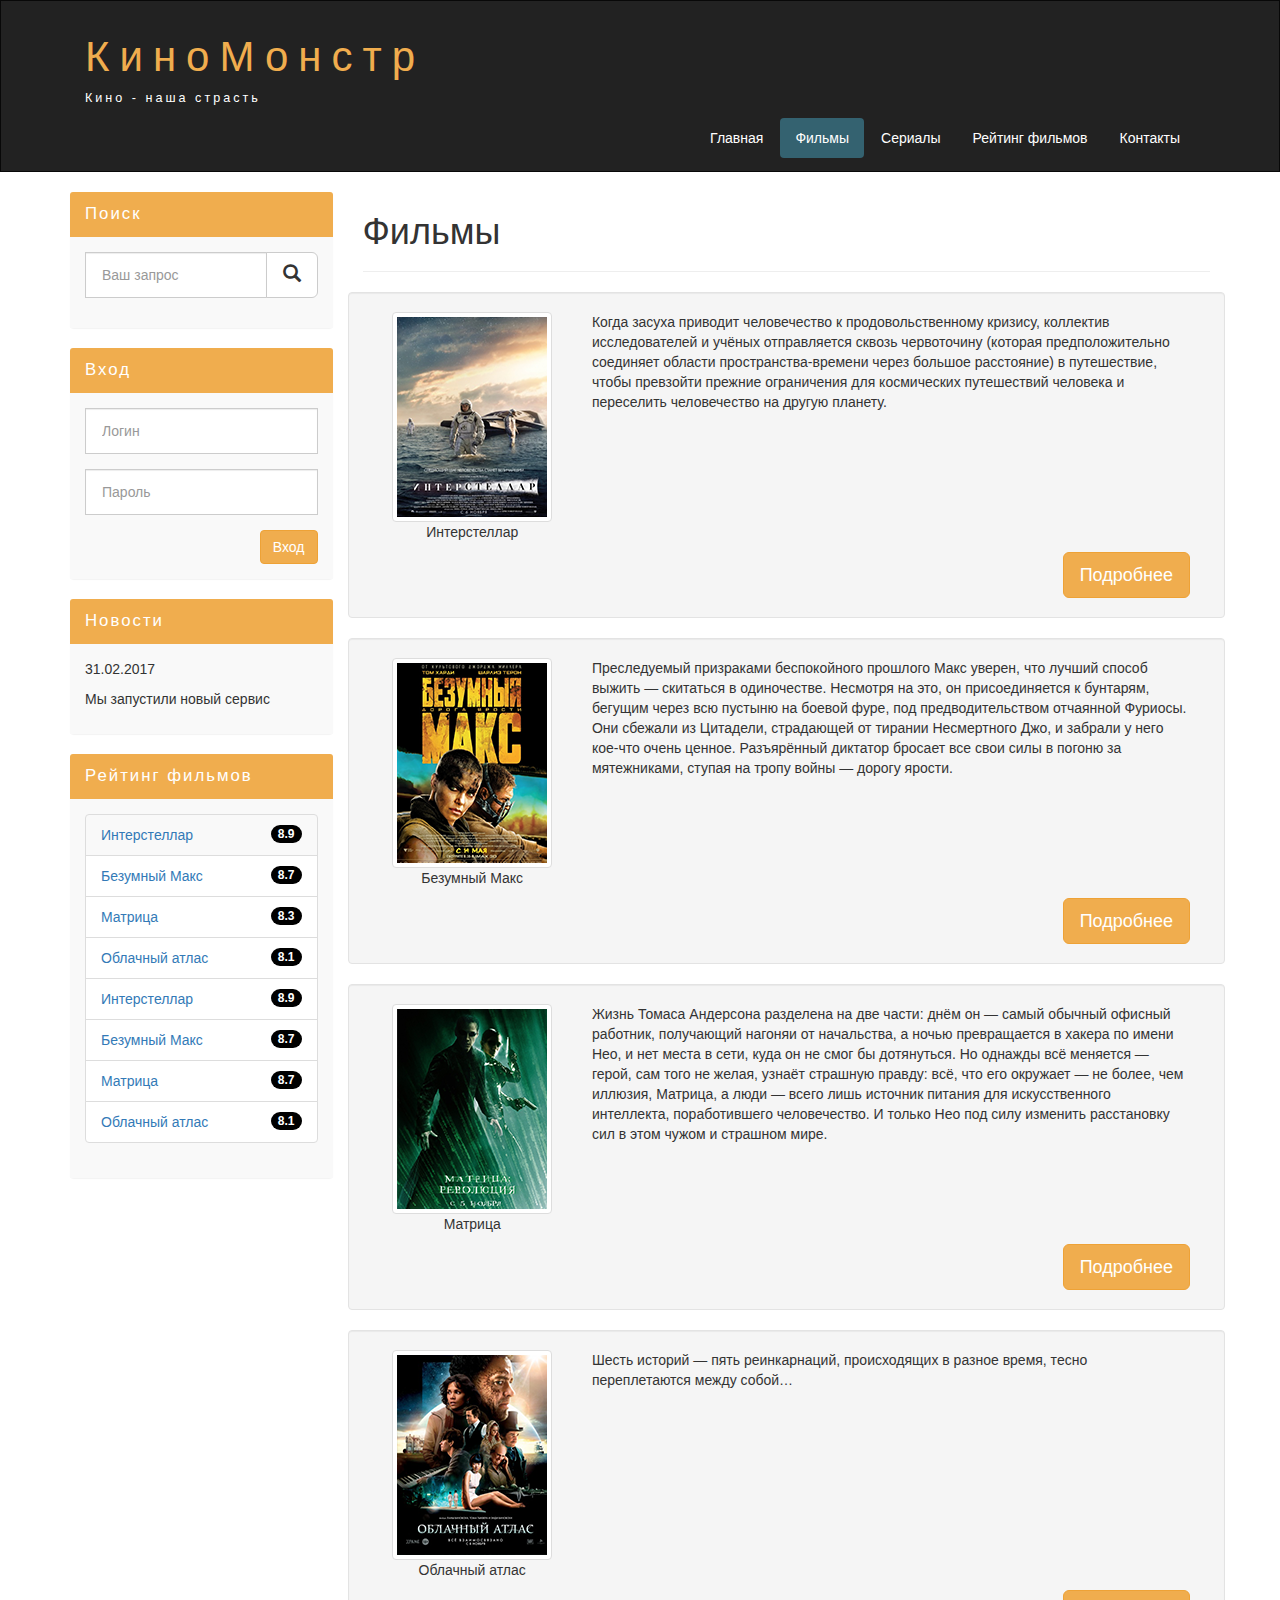
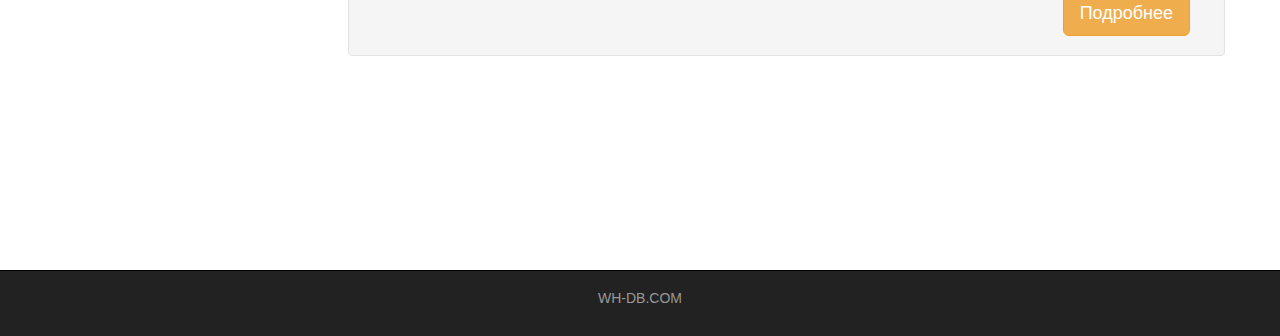
<file: films.html>
<!DOCTYPE html>
<html lang="ru">
  <head>
    <meta charset="utf-8">
    <meta http-equiv="X-UA-Compatible" content="IE=edge">
    <meta name="viewport" content="width=device-width, initial-scale=1">
    <!-- The above 3 meta tags *must* come first in the head; any other head content must come *after* these tags -->
	<title>Киномонстр</title>
	
	

    <!-- Bootstrap -->
	<link href="assets/css/bootstrap.min.css" rel="stylesheet">
	<link rel="stylesheet" href="assets/css/style.css">

    <!-- HTML5 shim and Respond.js for IE8 support of HTML5 elements and media queries -->
    <!-- WARNING: Respond.js doesn't work if you view the page via file:// -->
    <!--[if lt IE 9]>
      <script src="https://oss.maxcdn.com/html5shiv/3.7.3/html5shiv.min.js"></script>
      <script src="https://oss.maxcdn.com/respond/1.4.2/respond.min.js"></script>
    <![endif]-->
  </head>
  <body>
	
	
	<div class="container-fluid">
		<div class="row">
			
			<nav role="navigation" class="navbar navbar-inverse">

				<div class="container">

					<div class="navbar-header header">

						<div class="container">
							<div class="row">
								<div class="col-lg-12">
									<h1><a href="#">КиноМонстр</a></h1>
									<p>Кино -  наша страсть</p>
								</div>
							</div>
						</div>

						<button type="button" data-target="#navbarCollapse" data-toggle="collapse" class="navbar-toggle">
							<span class="sr-only">Toggler navigation</span>
							<span class="icon-bar"></span>
							<span class="icon-bar"></span>
							<span class="icon-bar"></span>
						</button>

					</div>

					<div id="navbarCollapse" class="collapse navbar-collapse navbar-right">

						<ul class="nav nav-pills">
							<li><a href="index.html">Главная</a> </li>
							<li class="active"><a href="#">Фильмы</a></li>
							<li><a href="serials.html">Сериалы</a></li>
							<li><a href="rating.html">Рейтинг фильмов</a></li>
							<li><a href="contacts.html">Контакты</a></li>
						</ul>

					</div>

				</div>

			</nav>

		</div>
	</div>

	<div class="wrapper">

		<div class="container">

			<div class="row">

				<div class="col-lg-9 col-lg-push-3">

					<form role="search" class="visible-xs">
						<div class="form-group">
							<div class="input-group">
								<input type="search" class="form-control input-lg" placeholder="Ваш запрос">
								<div class="input-group-btn">
									<button class="btn btn-default btn-lg" type="submit"><i class="glyphicon glyphicon-search"></i></button>
								</div>
							</div>
							
						</div>
                    </form>
                    
                    <h1>Фильмы</h1>

                    <hr>

                    <div class="row">

                        <div class="well clearfix">

                            <div class="col-lg-3 col-md-2 text-center">
                                <img class="img-thumbnail" src="assets/img/inter.png" alt="Интерстеллар">
                                <p>Интерстеллар</p>
                            </div>

                            <div class="col-lg-9 col-md-10">

                                <p>Когда засуха приводит человечество к продовольственному 
                                кризису, коллектив исследователей и учёных отправляется 
                                сквозь червоточину (которая предположительно соединяет 
                                области пространства-времени через большое расстояние) 
                                в путешествие, чтобы превзойти прежние ограничения для 
                                космических путешествий человека и переселить человечество 
                                на другую планету.
                                </p>

                            </div>

                            <div class="col-lg-12">
                                <a href="inter.html" class="btn btn-lg btn-warning pull-right">Подробнее</a>
                            </div>

                        </div>

                    </div>

                    <div class="row">

                        <div class="well clearfix">

                            <div class="col-lg-3 col-md-2 text-center">
                                <img class="img-thumbnail" src="assets/img/max.png" alt="Безумный Макс">
                                <p>Безумный Макс</p>
                            </div>

                            <div class="col-lg-9 col-md-10">

                                <p>Преследуемый призраками беспокойного прошлого Макс уверен, 
                                что лучший способ выжить — скитаться в одиночестве. 
                                Несмотря на это, он присоединяется к бунтарям, бегущим 
                                через всю пустыню на боевой фуре, под предводительством 
                                отчаянной Фуриосы.
                                Они сбежали из Цитадели, страдающей от 
                                тирании Несмертного Джо, и забрали у него 
                                кое-что очень ценное. Разъярённый диктатор бросает все свои 
                                силы в погоню за мятежниками, ступая на тропу войны — дорогу ярости.
                                </p>

                            </div>

                            <div class="col-lg-12">
                                <a href="max.html" class="btn btn-lg btn-warning pull-right">Подробнее</a>
                            </div>

                        </div>

                    </div>

                    <div class="row">

                        <div class="well clearfix">

                            <div class="col-lg-3 col-md-2 text-center">
                                <img class="img-thumbnail" src="assets/img/matrix.png" alt="Матрица">
                                <p>Матрица</p>
                            </div>

                            <div class="col-lg-9 col-md-10">

                                <p>Жизнь Томаса Андерсона разделена на две части: днём он — 
                                самый обычный офисный работник, получающий нагоняи от начальства, 
                                а ночью превращается в хакера по имени Нео, и нет места в сети, 
                                куда он не смог бы дотянуться. Но однажды всё меняется — герой, 
                                сам того не желая, узнаёт страшную правду: всё, что его окружает
                                — не более, чем иллюзия, Матрица, а люди — всего лишь источник 
                                питания для искусственного интеллекта, поработившего человечество.
                                И только Нео под силу изменить расстановку сил в этом чужом и страшном мире.
                                </p>

                            </div>

                            <div class="col-lg-12">
                                <a href="matrix.html" class="btn btn-lg btn-warning pull-right">Подробнее</a>
                            </div>

                        </div>

                    </div>

                    <div class="row">

                        <div class="well clearfix">

                            <div class="col-lg-3 col-md-2 text-center">
                                <img class="img-thumbnail" src="assets/img/cloud.png" alt="Облачный атлас">
                                <p>Облачный атлас</p>
                            </div>

                            <div class="col-lg-9 col-md-10">

                                <p>Шесть историй — пять реинкарнаций, 
                                происходящих в разное время, тесно переплетаются между собой…
                                </p>

                            </div>

                            <div class="col-lg-12">
                                <a href="cloud.html" class="btn btn-lg btn-warning pull-right">Подробнее</a>
                            </div>

                        </div>

                    </div>

                    


                    <div class="margin-8 clear"></div>

				</div>

				<div class="col-lg-3 col-lg-pull-9">

					<div class="panel panel-info hidden-xs">

						<div class="panel-heading"><div class="sidebar-header">Поиск</div></div>
						<div class="panel-body">
							<form role="search">
								<div class="form-group">
									<div class="input-group">
										<input type="search" class="form-control input-lg" placeholder="Ваш запрос">
										<div class="input-group-btn">
											<button class="btn btn-default btn-lg" type="submit"><i class="glyphicon glyphicon-search"></i></button>
										</div>
									</div>
									
								</div>
							</form>
						</div>

					</div>

					<div class="panel panel-info">

						<div class="panel-heading"><div class="sidebar-header">Вход</div></div>
						<div class="panel-body">
							
							<form role="form">

								<div class="form-group">
									<input type="text" class="form-control input-lg" placeholder="Логин">
								</div>

								<div class="form-group">
									<input type="password" class="form-control input-lg" placeholder="Пароль">
								</div>

								<button type="submit" class="btn btn-warning pull-right">Вход</button>

							</form>

						</div>

					</div>

					<div class="panel panel-info">

						<div class="panel-heading"><div class="sidebar-header">Новости</div></div>
						<div class="panel-body">
							
							<p>31.02.2017</p>
							<p>Мы запустили новый сервис</p>

						</div>

					</div>

					<div class="panel panel-info">

						<div class="panel-heading"><div class="sidebar-header">Рейтинг фильмов</div></div>
						<div class="panel-body">
							
							<ul class="list-group">
								<li class="list-group-item list-group-item-warning">
									<a href="inter.html">Интерстеллар</a> <span class="badge">8.9</span>
								</li>
								<li class="list-group-item list-group-warning">
									<a href="max.html">Безумный Макс</a> <span class="badge">8.7</span>
								</li>	
								<li class="list-group-item list-group-warning">
									<a href="matrix.html">Матрица</a> <span class="badge">8.3</span>
								</li>	
								<li class="list-group-item list-group-warning">
									<a href="cloud.html">Облачный атлас</a> <span class="badge">8.1</span>
								</li>	
								<li class="list-group-item list-group-warning">
									<a href="inter.html">Интерстеллар</a> <span class="badge">8.9</span>
								</li>	
								<li class="list-group-item list-group-warning">
									<a href="max.html">Безумный Макс</a> <span class="badge">8.7</span>
								</li>	
								<li class="list-group-item list-group-warning">
									<a href="matrix.html">Матрица</a> <span class="badge">8.7</span>
								</li>	
								<li class="list-group-item list-group-warning">
									<a href="cloud.html">Облачный атлас</a> <span class="badge">8.1</span>
								</li>	
								
							</ul>

						</div>

					</div>



				</div>

				<div class="clear">

				</div>


			</div>

		</div>

	</div>

	<footer>

		<div class="container">
			<p class="text-center">
				<a href="#">WH-DB.COM</a>
			</p>
		</div>

	</footer>

    <!-- jQuery (necessary for Bootstrap's JavaScript plugins) -->
    <script src="https://ajax.googleapis.com/ajax/libs/jquery/1.12.4/jquery.min.js"></script>
    <!-- Include all compiled plugins (below), or include individual files as needed -->
    <script src="assets/js/bootstrap.min.js"></script>
  </body>
</html>
</file>
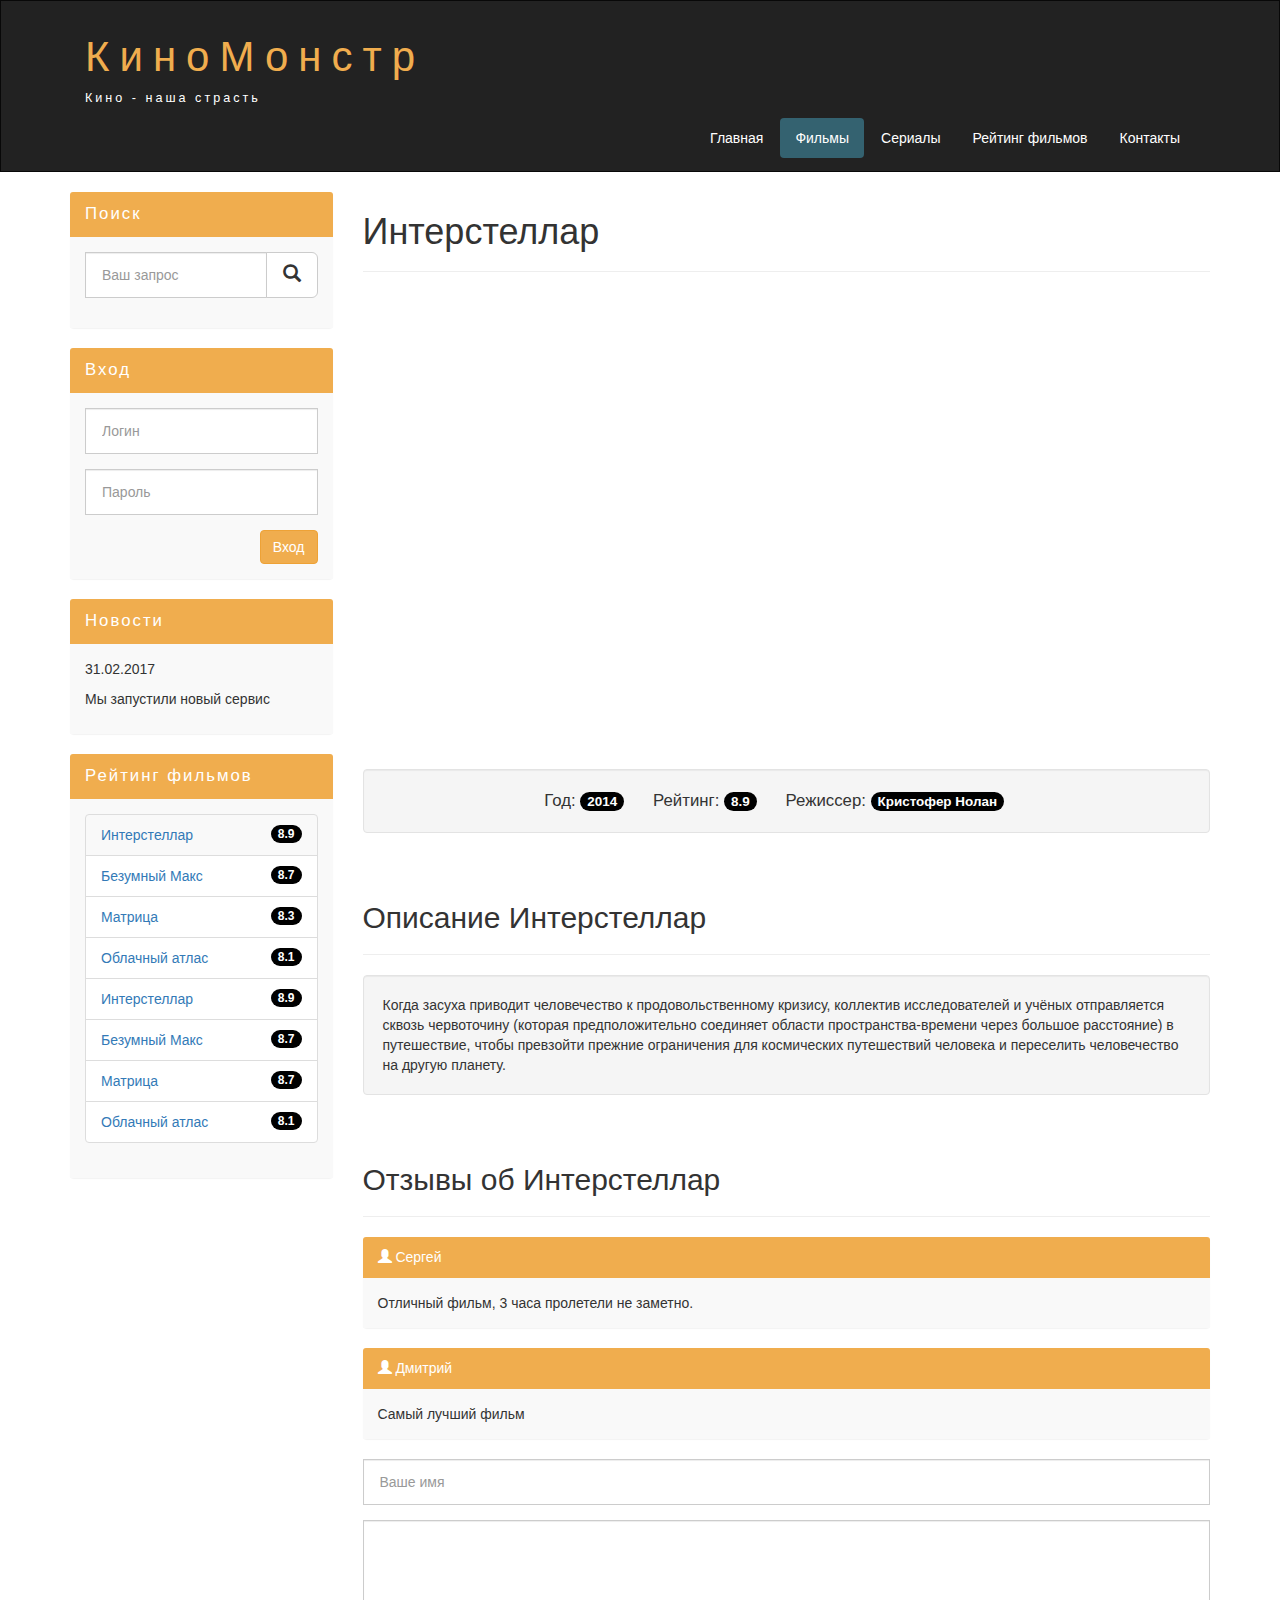
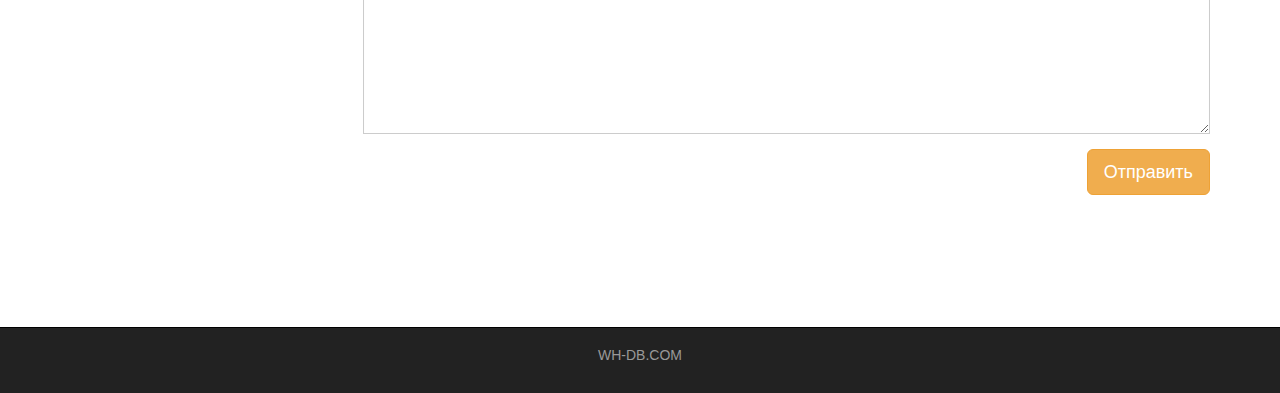
<file: inter.html>
<!DOCTYPE html>
<html lang="ru">
  <head>
    <meta charset="utf-8">
    <meta http-equiv="X-UA-Compatible" content="IE=edge">
    <meta name="viewport" content="width=device-width, initial-scale=1">
    <!-- The above 3 meta tags *must* come first in the head; any other head content must come *after* these tags -->
	<title>Киномонстр</title>
	
	

    <!-- Bootstrap -->
	<link href="assets/css/bootstrap.min.css" rel="stylesheet">
	<link rel="stylesheet" href="assets/css/style.css">

    <!-- HTML5 shim and Respond.js for IE8 support of HTML5 elements and media queries -->
    <!-- WARNING: Respond.js doesn't work if you view the page via file:// -->
    <!--[if lt IE 9]>
      <script src="https://oss.maxcdn.com/html5shiv/3.7.3/html5shiv.min.js"></script>
      <script src="https://oss.maxcdn.com/respond/1.4.2/respond.min.js"></script>
    <![endif]-->
  </head>
  <body>
	
	
	<div class="container-fluid">
		<div class="row">
			
			<nav role="navigation" class="navbar navbar-inverse">

				<div class="container">

					<div class="navbar-header header">

						<div class="container">
							<div class="row">
								<div class="col-lg-12">
									<h1><a href="#">КиноМонстр</a></h1>
									<p>Кино -  наша страсть</p>
								</div>
							</div>
						</div>

						<button type="button" data-target="#navbarCollapse" data-toggle="collapse" class="navbar-toggle">
							<span class="sr-only">Toggler navigation</span>
							<span class="icon-bar"></span>
							<span class="icon-bar"></span>
							<span class="icon-bar"></span>
						</button>

					</div>

					<div id="navbarCollapse" class="collapse navbar-collapse navbar-right">

						<ul class="nav nav-pills">
							<li><a href="index.html">Главная</a> </li>
							<li class="active"><a href="films.html">Фильмы</a></li>
							<li><a href="serials.html">Сериалы</a></li>
							<li><a href="rating.html">Рейтинг фильмов</a></li>
							<li><a href="contacts.html">Контакты</a></li>
						</ul>

					</div>

				</div>

			</nav>

		</div>
	</div>

	<div class="wrapper">

		<div class="container">

			<div class="row">

				<div class="col-lg-9 col-lg-push-3">

					<form role="search" class="visible-xs">
						<div class="form-group">
							<div class="input-group">
								<input type="search" class="form-control input-lg" placeholder="Ваш запрос">
								<div class="input-group-btn">
									<button class="btn btn-default btn-lg" type="submit"><i class="glyphicon glyphicon-search"></i></button>
								</div>
							</div>
							
						</div>
                    </form>
                    
                    <h1>Интерстеллар</h1>

                    <hr>

                    <div class="embed-responsive embed-responsive-16by9">
                        <iframe class="embed-responsive-item"  src="https://www.youtube.com/embed/xHGRCBV46ik" frameborder="0" allow="accelerometer; autoplay; encrypted-media; gyroscope; picture-in-picture" allowfullscreen></iframe>
                    </div>
                    <div class="well info-block text-center">
                        Год: <span class="badge">2014</span>
                        Рейтинг: <span class="badge">8.9</span>
                        Режиссер: <span class="badge">Кристофер Нолан</span>
                    </div>

                    <div class="margin-8"></div>

                    <h2>Описание Интерстеллар</h2>

                    <hr>

                    <div class="well"> Когда засуха приводит человечество к продовольственному 
                    кризису, коллектив исследователей и учёных отправляется сквозь червоточину (которая 
                    предположительно соединяет области пространства-времени
                    через большое расстояние) в путешествие,  чтобы превзойти прежние ограничения для 
                    космических путешествий человека и переселить человечество на другую планету.</div>

					

                    <div class="margin-8"></div>
                    
                    <h2>Отзывы об Интерстеллар</h2>

                    <hr>

                    <div class="panel panel-info">
                        <div class="panel-heading"><i class="glyphicon glyphicon-user"></i><span> Сергей</span></div>
                        <div class="panel-body">
                            Отличный фильм, 3 часа пролетели не заметно.
                        </div>
                    </div>

                    <div class="panel panel-info">
                        <div class="panel-heading"><i class="glyphicon glyphicon-user"></i><span> Дмитрий</span></div>
                        <div class="panel-body">
                            Самый лучший фильм
                        </div>
                    </div>

                    <form>

                        <div class="form-group">
                            <input type="text" placeholder="Ваше имя" class="form-control input-lg">
                        </div>
                        <div class="form-group">
                            <textarea class="form-control" rows="10"></textarea>
                        </div>
                        <button class="btn btn-lg btn-warning pull-right">Отправить</button>

                    </form>

                    <div class="margin-8 clear"></div>

				</div>

				<div class="col-lg-3 col-lg-pull-9">

					<div class="panel panel-info hidden-xs">

						<div class="panel-heading"><div class="sidebar-header">Поиск</div></div>
						<div class="panel-body">
							<form role="search">
								<div class="form-group">
									<div class="input-group">
										<input type="search" class="form-control input-lg" placeholder="Ваш запрос">
										<div class="input-group-btn">
											<button class="btn btn-default btn-lg" type="submit"><i class="glyphicon glyphicon-search"></i></button>
										</div>
									</div>
									
								</div>
							</form>
						</div>

					</div>

					<div class="panel panel-info">

						<div class="panel-heading"><div class="sidebar-header">Вход</div></div>
						<div class="panel-body">
							
							<form role="form">

								<div class="form-group">
									<input type="text" class="form-control input-lg" placeholder="Логин">
								</div>

								<div class="form-group">
									<input type="password" class="form-control input-lg" placeholder="Пароль">
								</div>

								<button type="submit" class="btn btn-warning pull-right">Вход</button>

							</form>

						</div>

					</div>

					<div class="panel panel-info">

						<div class="panel-heading"><div class="sidebar-header">Новости</div></div>
						<div class="panel-body">
							
							<p>31.02.2017</p>
							<p>Мы запустили новый сервис</p>

						</div>

					</div>

					<div class="panel panel-info">

						<div class="panel-heading"><div class="sidebar-header">Рейтинг фильмов</div></div>
						<div class="panel-body">
							
							<ul class="list-group">
								<li class="list-group-item list-group-item-warning">
									<a href="inter.html">Интерстеллар</a> <span class="badge">8.9</span>
								</li>
								<li class="list-group-item list-group-warning">
									<a href="max.html">Безумный Макс</a> <span class="badge">8.7</span>
								</li>	
								<li class="list-group-item list-group-warning">
									<a href="matrix.html">Матрица</a> <span class="badge">8.3</span>
								</li>	
								<li class="list-group-item list-group-warning">
									<a href="cloud.html">Облачный атлас</a> <span class="badge">8.1</span>
								</li>	
								<li class="list-group-item list-group-warning">
									<a href="inter.html">Интерстеллар</a> <span class="badge">8.9</span>
								</li>	
								<li class="list-group-item list-group-warning">
									<a href="max.html">Безумный Макс</a> <span class="badge">8.7</span>
								</li>	
								<li class="list-group-item list-group-warning">
									<a href="matrix.html">Матрица</a> <span class="badge">8.7</span>
								</li>	
								<li class="list-group-item list-group-warning">
									<a href="cloud.html">Облачный атлас</a> <span class="badge">8.1</span>
								</li>	
								
							</ul>

						</div>

					</div>



				</div>

				<div class="clear">

				</div>


			</div>

		</div>

	</div>

	<footer>

		<div class="container">
			<p class="text-center">
				<a href="#">WH-DB.COM</a>
			</p>
		</div>

	</footer>

    <!-- jQuery (necessary for Bootstrap's JavaScript plugins) -->
    <script src="https://ajax.googleapis.com/ajax/libs/jquery/1.12.4/jquery.min.js"></script>
    <!-- Include all compiled plugins (below), or include individual files as needed -->
    <script src="assets/js/bootstrap.min.js"></script>
  </body>
</html>
</file>
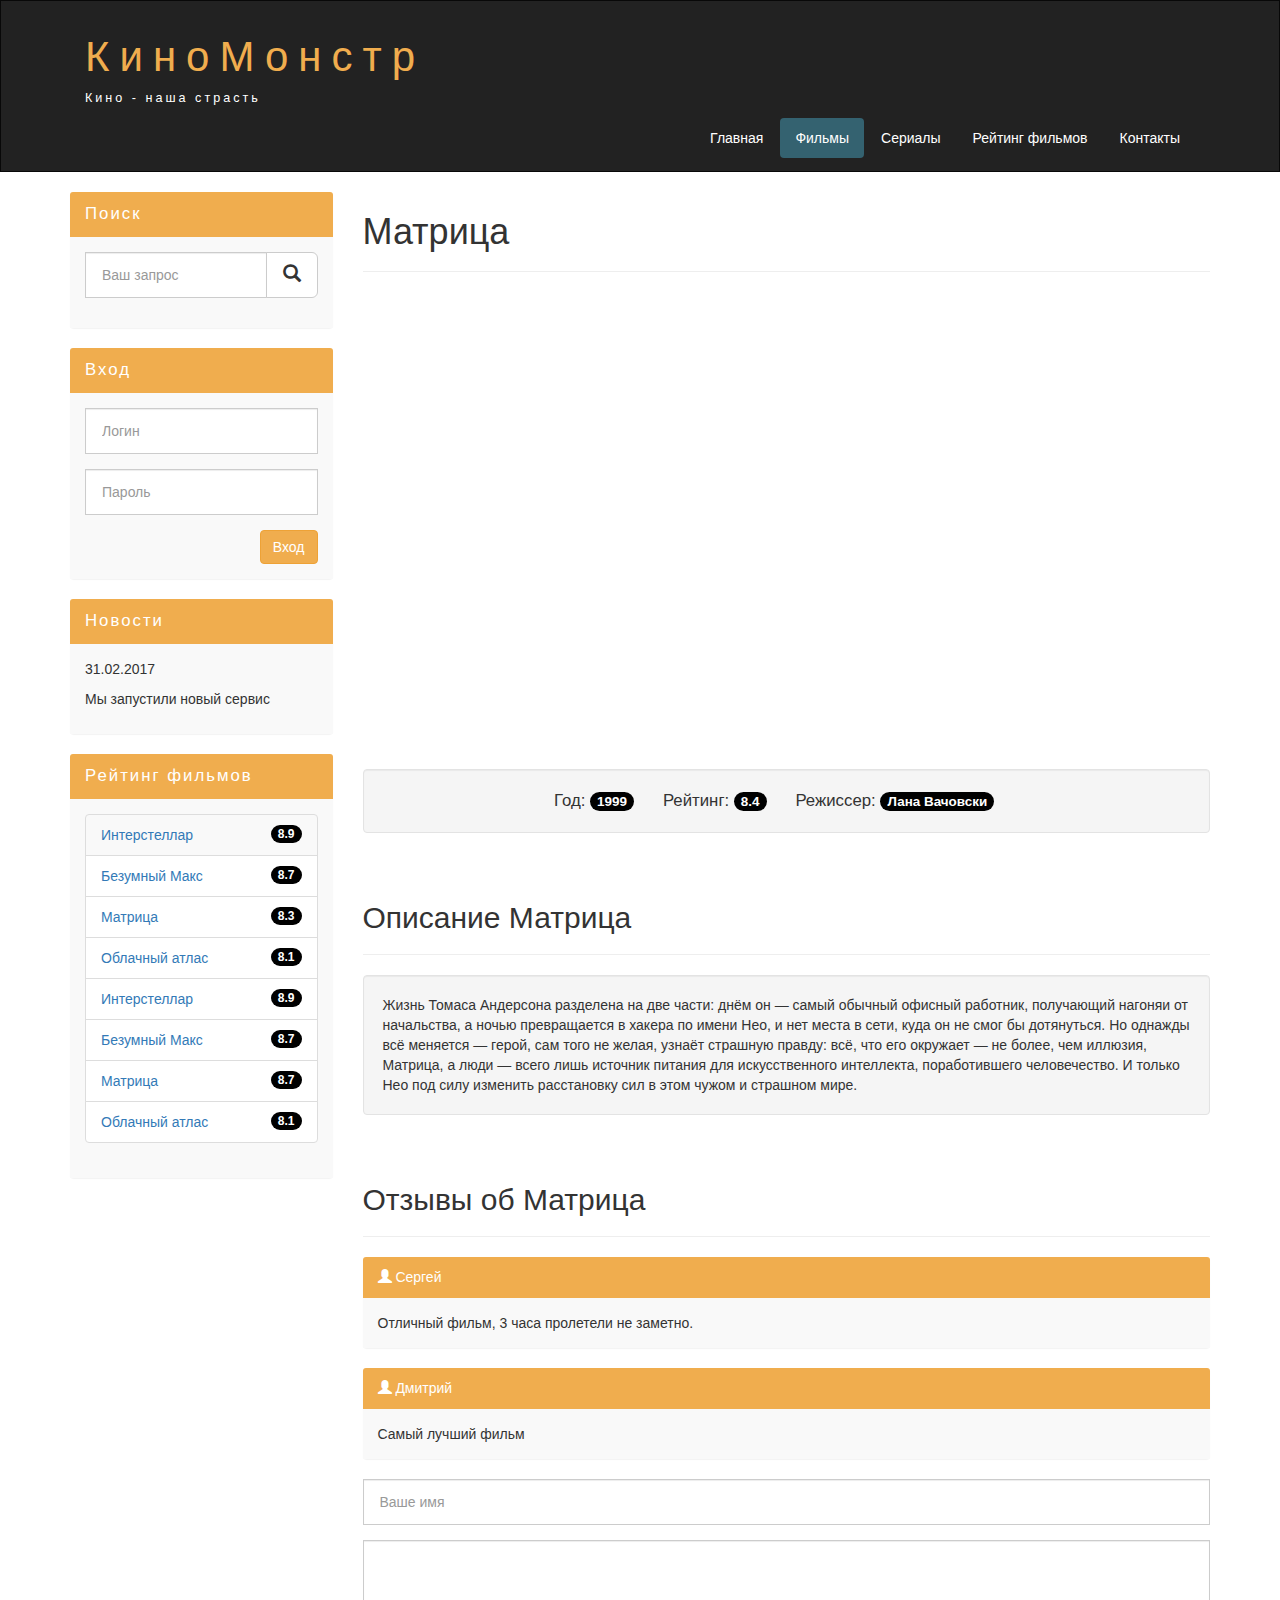
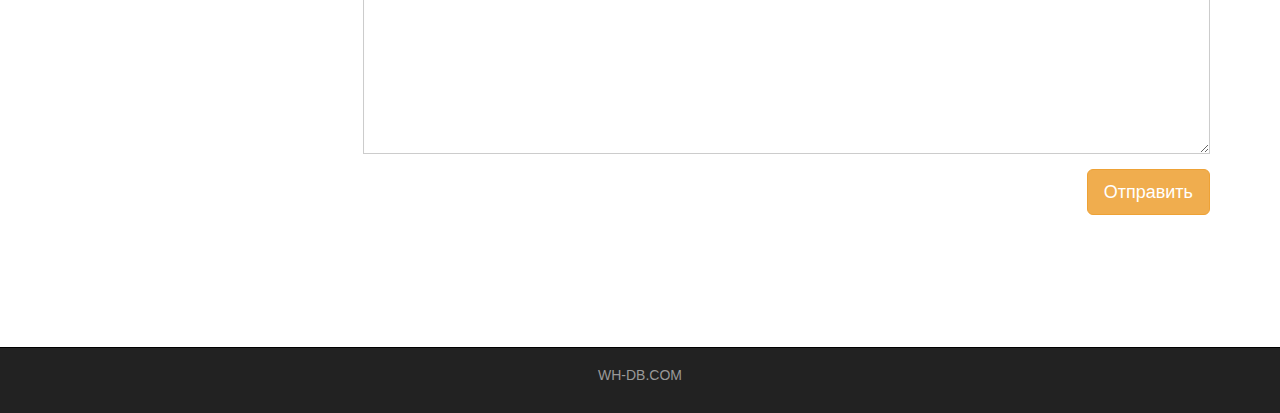
<file: matrix.html>
<!DOCTYPE html>
<html lang="ru">
  <head>
    <meta charset="utf-8">
    <meta http-equiv="X-UA-Compatible" content="IE=edge">
    <meta name="viewport" content="width=device-width, initial-scale=1">
    <!-- The above 3 meta tags *must* come first in the head; any other head content must come *after* these tags -->
	<title>Киномонстр</title>
	
	

    <!-- Bootstrap -->
	<link href="assets/css/bootstrap.min.css" rel="stylesheet">
	<link rel="stylesheet" href="assets/css/style.css">

    <!-- HTML5 shim and Respond.js for IE8 support of HTML5 elements and media queries -->
    <!-- WARNING: Respond.js doesn't work if you view the page via file:// -->
    <!--[if lt IE 9]>
      <script src="https://oss.maxcdn.com/html5shiv/3.7.3/html5shiv.min.js"></script>
      <script src="https://oss.maxcdn.com/respond/1.4.2/respond.min.js"></script>
    <![endif]-->
  </head>
  <body>
	
	
	<div class="container-fluid">
		<div class="row">
			
			<nav role="navigation" class="navbar navbar-inverse">

				<div class="container">

					<div class="navbar-header header">

						<div class="container">
							<div class="row">
								<div class="col-lg-12">
									<h1><a href="#">КиноМонстр</a></h1>
									<p>Кино -  наша страсть</p>
								</div>
							</div>
						</div>

						<button type="button" data-target="#navbarCollapse" data-toggle="collapse" class="navbar-toggle">
							<span class="sr-only">Toggler navigation</span>
							<span class="icon-bar"></span>
							<span class="icon-bar"></span>
							<span class="icon-bar"></span>
						</button>

					</div>

					<div id="navbarCollapse" class="collapse navbar-collapse navbar-right">

						<ul class="nav nav-pills">
							<li><a href="index.html">Главная</a> </li>
							<li class="active"><a href="films.html">Фильмы</a></li>
							<li><a href="serials.html">Сериалы</a></li>
							<li><a href="rating.html">Рейтинг фильмов</a></li>
							<li><a href="contacts.html">Контакты</a></li>
						</ul>

					</div>

				</div>

			</nav>

		</div>
	</div>

	<div class="wrapper">

		<div class="container">

			<div class="row">

				<div class="col-lg-9 col-lg-push-3">

					<form role="search" class="visible-xs">
						<div class="form-group">
							<div class="input-group">
								<input type="search" class="form-control input-lg" placeholder="Ваш запрос">
								<div class="input-group-btn">
									<button class="btn btn-default btn-lg" type="submit"><i class="glyphicon glyphicon-search"></i></button>
								</div>
							</div>
							
						</div>
                    </form>
                    
                    <h1>Матрица</h1>

                    <hr>

                    <div class="embed-responsive embed-responsive-16by9">
                        <iframe class="embed-responsive-item"  src="https://www.youtube.com/embed/YihPA42fdQ8" frameborder="0" allow="accelerometer; autoplay; encrypted-media; gyroscope; picture-in-picture" allowfullscreen></iframe>
					</div>
					
                    <div class="well info-block text-center">
                        Год: <span class="badge">1999</span>
                        Рейтинг: <span class="badge">8.4</span>
                        Режиссер: <span class="badge">Лана Вачовски</span>
                    </div>

                    <div class="margin-8"></div>

                    <h2>Описание Матрица</h2>

                    <hr>

                    <div class="well"> Жизнь Томаса Андерсона разделена на две части: днём он — 
						самый обычный офисный работник, получающий нагоняи от начальства, а ночью 
						превращается в хакера по имени Нео, и нет места в сети, куда он не смог бы 
						дотянуться. Но однажды всё меняется — герой, сам того не желая, узнаёт страшную 
						правду: всё, что его окружает — не более, чем иллюзия, Матрица, а люди — всего 
						лишь источник питания для искусственного интеллекта, поработившего человечество. 
						И только Нео под силу изменить расстановку сил в этом чужом и страшном мире.</div>

                    <div class="margin-8"></div>
                    
                    <h2>Отзывы об Матрица</h2>

                    <hr>

                    <div class="panel panel-info">
                        <div class="panel-heading"><i class="glyphicon glyphicon-user"></i><span> Сергей</span></div>
                        <div class="panel-body">
                            Отличный фильм, 3 часа пролетели не заметно.
                        </div>
                    </div>

                    <div class="panel panel-info">
                        <div class="panel-heading"><i class="glyphicon glyphicon-user"></i><span> Дмитрий</span></div>
                        <div class="panel-body">
                            Самый лучший фильм
                        </div>
                    </div>

                    <form>

                        <div class="form-group">
                            <input type="text" placeholder="Ваше имя" class="form-control input-lg">
                        </div>
                        <div class="form-group">
                            <textarea class="form-control" rows="10"></textarea>
                        </div>
                        <button class="btn btn-lg btn-warning pull-right">Отправить</button>

                    </form>

                    <div class="margin-8 clear"></div>

				</div>

				<div class="col-lg-3 col-lg-pull-9">

					<div class="panel panel-info hidden-xs">

						<div class="panel-heading"><div class="sidebar-header">Поиск</div></div>
						<div class="panel-body">
							<form role="search">
								<div class="form-group">
									<div class="input-group">
										<input type="search" class="form-control input-lg" placeholder="Ваш запрос">
										<div class="input-group-btn">
											<button class="btn btn-default btn-lg" type="submit"><i class="glyphicon glyphicon-search"></i></button>
										</div>
									</div>
									
								</div>
							</form>
						</div>

					</div>

					<div class="panel panel-info">

						<div class="panel-heading"><div class="sidebar-header">Вход</div></div>
						<div class="panel-body">
							
							<form role="form">

								<div class="form-group">
									<input type="text" class="form-control input-lg" placeholder="Логин">
								</div>

								<div class="form-group">
									<input type="password" class="form-control input-lg" placeholder="Пароль">
								</div>

								<button type="submit" class="btn btn-warning pull-right">Вход</button>

							</form>

						</div>

					</div>

					<div class="panel panel-info">

						<div class="panel-heading"><div class="sidebar-header">Новости</div></div>
						<div class="panel-body">
							
							<p>31.02.2017</p>
							<p>Мы запустили новый сервис</p>

						</div>

					</div>

					<div class="panel panel-info">

						<div class="panel-heading"><div class="sidebar-header">Рейтинг фильмов</div></div>
						<div class="panel-body">
							
							<ul class="list-group">
								<li class="list-group-item list-group-item-warning">
									<a href="inter.html">Интерстеллар</a> <span class="badge">8.9</span>
								</li>
								<li class="list-group-item list-group-warning">
									<a href="max.html">Безумный Макс</a> <span class="badge">8.7</span>
								</li>	
								<li class="list-group-item list-group-warning">
									<a href="matrix.html">Матрица</a> <span class="badge">8.3</span>
								</li>	
								<li class="list-group-item list-group-warning">
									<a href="cloud.html">Облачный атлас</a> <span class="badge">8.1</span>
								</li>	
								<li class="list-group-item list-group-warning">
									<a href="inter.html">Интерстеллар</a> <span class="badge">8.9</span>
								</li>	
								<li class="list-group-item list-group-warning">
									<a href="max.html">Безумный Макс</a> <span class="badge">8.7</span>
								</li>	
								<li class="list-group-item list-group-warning">
									<a href="matrix.html">Матрица</a> <span class="badge">8.7</span>
								</li>	
								<li class="list-group-item list-group-warning">
									<a href="cloud.html">Облачный атлас</a> <span class="badge">8.1</span>
								</li>	
								
							</ul>

						</div>

					</div>



				</div>

				<div class="clear">

				</div>


			</div>

		</div>

	</div>

	<footer>

		<div class="container">
			<p class="text-center">
				<a href="#">WH-DB.COM</a>
			</p>
		</div>

	</footer>

    <!-- jQuery (necessary for Bootstrap's JavaScript plugins) -->
    <script src="https://ajax.googleapis.com/ajax/libs/jquery/1.12.4/jquery.min.js"></script>
    <!-- Include all compiled plugins (below), or include individual files as needed -->
    <script src="assets/js/bootstrap.min.js"></script>
  </body>
</html>
</file>
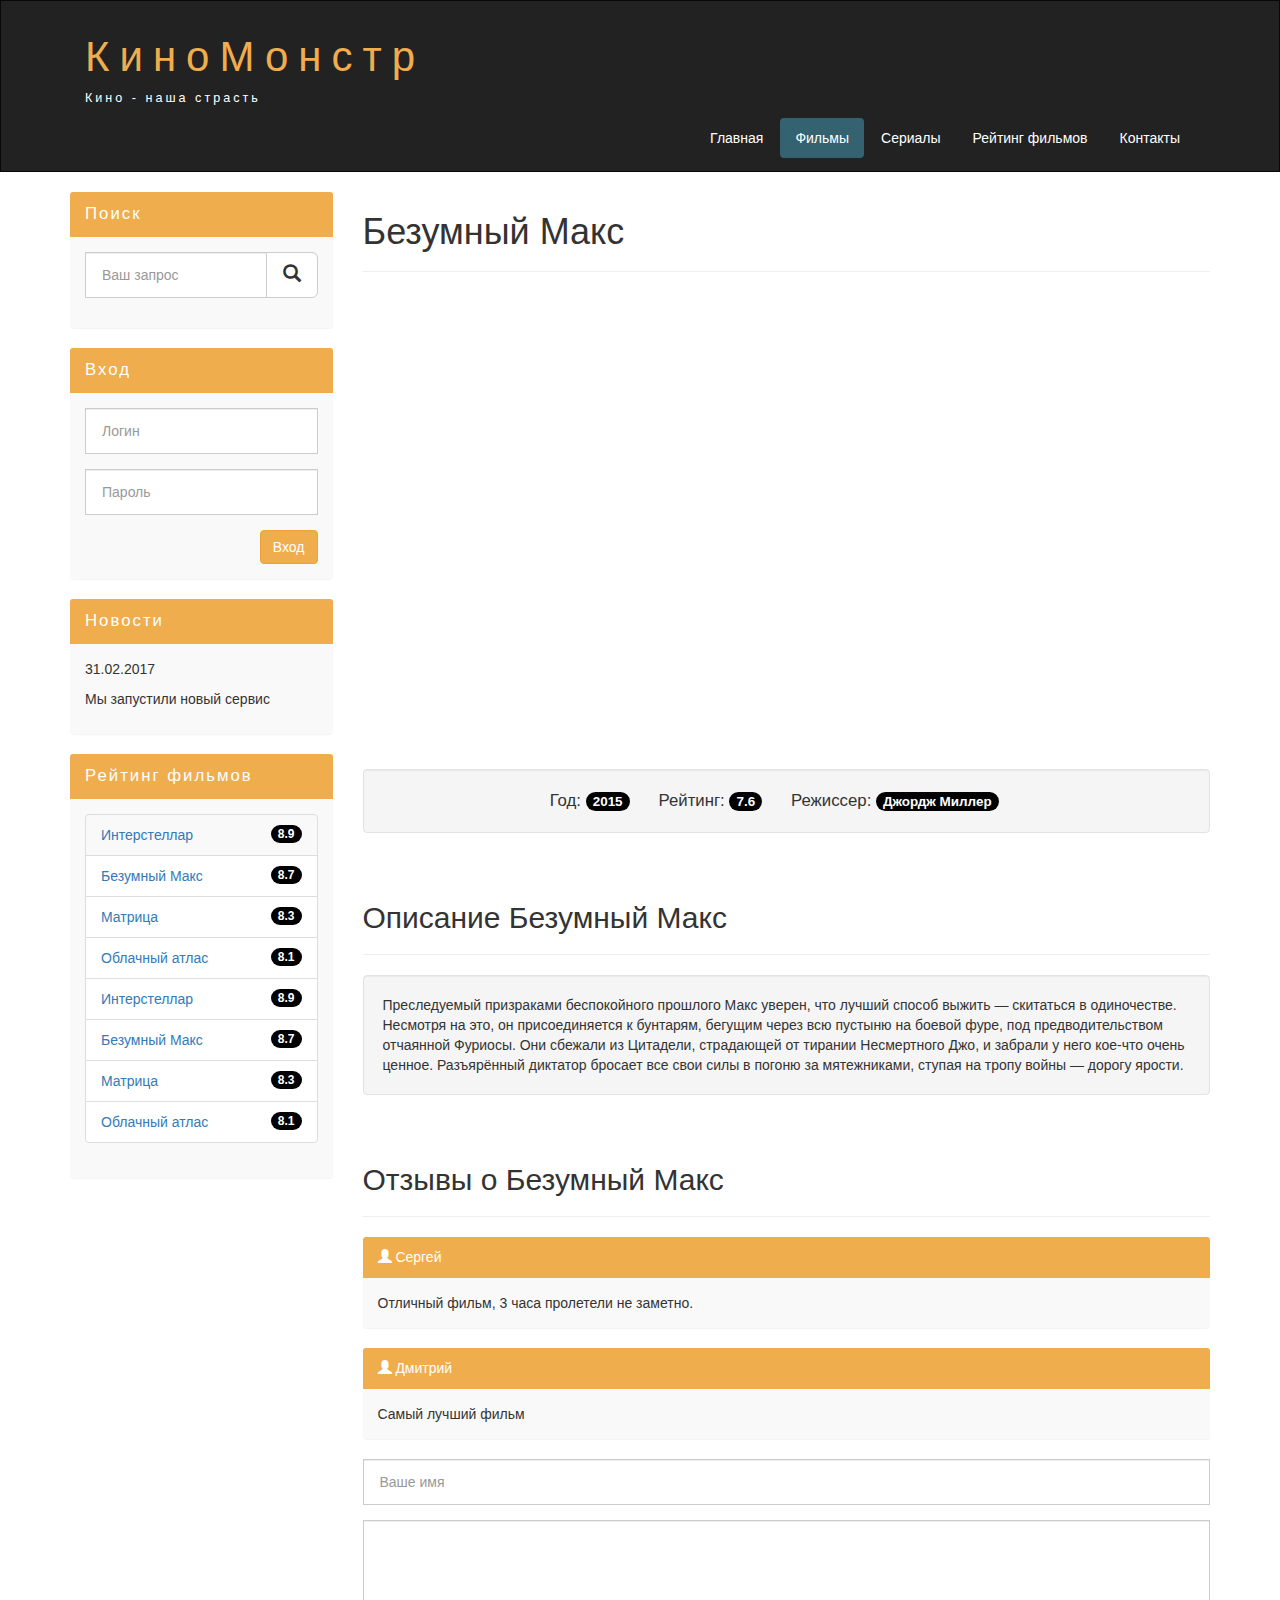
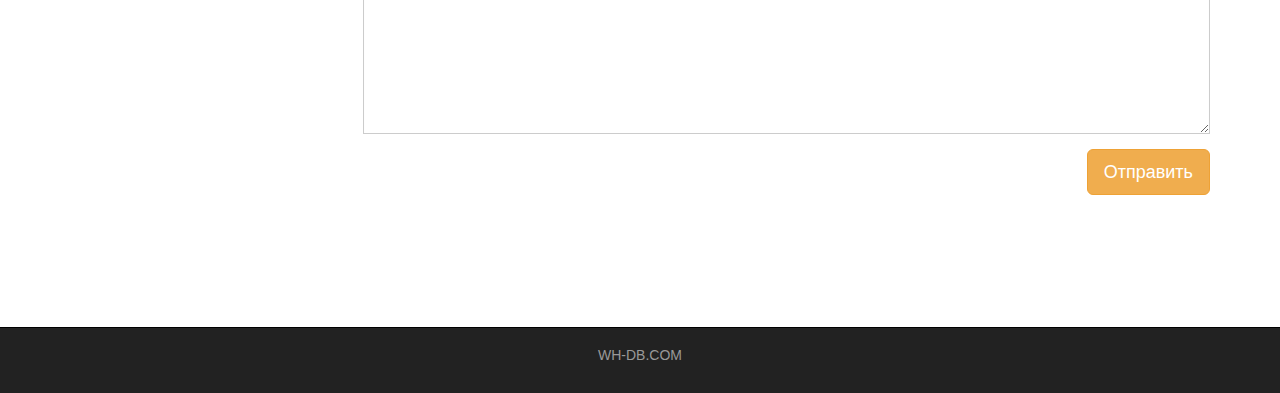
<file: max.html>
<!DOCTYPE html>
<html lang="ru">
  <head>
    <meta charset="utf-8">
    <meta http-equiv="X-UA-Compatible" content="IE=edge">
    <meta name="viewport" content="width=device-width, initial-scale=1">
    <!-- The above 3 meta tags *must* come first in the head; any other head content must come *after* these tags -->
	<title>Киномонстр</title>
	
	

    <!-- Bootstrap -->
	<link href="assets/css/bootstrap.min.css" rel="stylesheet">
	<link rel="stylesheet" href="assets/css/style.css">

    <!-- HTML5 shim and Respond.js for IE8 support of HTML5 elements and media queries -->
    <!-- WARNING: Respond.js doesn't work if you view the page via file:// -->
    <!--[if lt IE 9]>
      <script src="https://oss.maxcdn.com/html5shiv/3.7.3/html5shiv.min.js"></script>
      <script src="https://oss.maxcdn.com/respond/1.4.2/respond.min.js"></script>
    <![endif]-->
  </head>
  <body>
	
	
	<div class="container-fluid">
		<div class="row">
			
			<nav role="navigation" class="navbar navbar-inverse">

				<div class="container">

					<div class="navbar-header header">

						<div class="container">
							<div class="row">
								<div class="col-lg-12">
									<h1><a href="#">КиноМонстр</a></h1>
									<p>Кино -  наша страсть</p>
								</div>
							</div>
						</div>

						<button type="button" data-target="#navbarCollapse" data-toggle="collapse" class="navbar-toggle">
							<span class="sr-only">Toggler navigation</span>
							<span class="icon-bar"></span>
							<span class="icon-bar"></span>
							<span class="icon-bar"></span>
						</button>

					</div>

					<div id="navbarCollapse" class="collapse navbar-collapse navbar-right">

						<ul class="nav nav-pills">
							<li><a href="index.html">Главная</a> </li>
							<li class="active"><a href="films.html">Фильмы</a></li>
							<li><a href="serials.html">Сериалы</a></li>
							<li><a href="rating.html">Рейтинг фильмов</a></li>
							<li><a href="contacts.html">Контакты</a></li>
						</ul>

					</div>

				</div>

			</nav>

		</div>
	</div>

	<div class="wrapper">

		<div class="container">

			<div class="row">

				<div class="col-lg-9 col-lg-push-3">

					<form role="search" class="visible-xs">
						<div class="form-group">
							<div class="input-group">
								<input type="search" class="form-control input-lg" placeholder="Ваш запрос">
								<div class="input-group-btn">
									<button class="btn btn-default btn-lg" type="submit"><i class="glyphicon glyphicon-search"></i></button>
								</div>
							</div>
							
						</div>
                    </form>
                    
                    <h1>Безумный Макс</h1>

                    <hr>

                    <div class="embed-responsive embed-responsive-16by9">
                        <iframe class="embed-responsive-item"  src="https://www.youtube.com/embed/an_MiUmpgs0" frameborder="0" allow="accelerometer; autoplay; encrypted-media; gyroscope; picture-in-picture" allowfullscreen></iframe>
					</div>
					
                    <div class="well info-block text-center">
                        Год: <span class="badge">2015</span>
                        Рейтинг: <span class="badge">7.6</span>
                        Режиссер: <span class="badge">Джордж Миллер</span>
                    </div>

                    <div class="margin-8"></div>

                    <h2>Описание Безумный Макс</h2>

                    <hr>

                    <div class="well"> Преследуемый призраками беспокойного прошлого Макс уверен, что лучший способ 
						выжить — скитаться в одиночестве. Несмотря на это, он присоединяется к бунтарям, 
						бегущим через всю пустыню на боевой фуре, под предводительством отчаянной Фуриосы.
						Они сбежали из Цитадели, страдающей от тирании Несмертного Джо, и забрали у него кое-что 
						очень ценное. Разъярённый диктатор бросает все свои силы в погоню за мятежниками, ступая на тропу войны — дорогу ярости.</div>

                    <div class="margin-8"></div>
                    
                    <h2>Отзывы о Безумный Макс</h2>

                    <hr>

                    <div class="panel panel-info">
                        <div class="panel-heading"><i class="glyphicon glyphicon-user"></i><span> Сергей</span></div>
                        <div class="panel-body">
                            Отличный фильм, 3 часа пролетели не заметно.
                        </div>
                    </div>

                    <div class="panel panel-info">
                        <div class="panel-heading"><i class="glyphicon glyphicon-user"></i><span> Дмитрий</span></div>
                        <div class="panel-body">
                            Самый лучший фильм
                        </div>
                    </div>

                    <form>

                        <div class="form-group">
                            <input type="text" placeholder="Ваше имя" class="form-control input-lg">
                        </div>
                        <div class="form-group">
                            <textarea class="form-control" rows="10"></textarea>
                        </div>
                        <button class="btn btn-lg btn-warning pull-right">Отправить</button>

                    </form>

                    <div class="margin-8 clear"></div>

				</div>

				<div class="col-lg-3 col-lg-pull-9">

					<div class="panel panel-info hidden-xs">

						<div class="panel-heading"><div class="sidebar-header">Поиск</div></div>
						<div class="panel-body">
							<form role="search">
								<div class="form-group">
									<div class="input-group">
										<input type="search" class="form-control input-lg" placeholder="Ваш запрос">
										<div class="input-group-btn">
											<button class="btn btn-default btn-lg" type="submit"><i class="glyphicon glyphicon-search"></i></button>
										</div>
									</div>
									
								</div>
							</form>
						</div>

					</div>

					<div class="panel panel-info">

						<div class="panel-heading"><div class="sidebar-header">Вход</div></div>
						<div class="panel-body">
							
							<form role="form">

								<div class="form-group">
									<input type="text" class="form-control input-lg" placeholder="Логин">
								</div>

								<div class="form-group">
									<input type="password" class="form-control input-lg" placeholder="Пароль">
								</div>

								<button type="submit" class="btn btn-warning pull-right">Вход</button>

							</form>

						</div>

					</div>

					<div class="panel panel-info">

						<div class="panel-heading"><div class="sidebar-header">Новости</div></div>
						<div class="panel-body">
							
							<p>31.02.2017</p>
							<p>Мы запустили новый сервис</p>

						</div>

					</div>

					<div class="panel panel-info">

						<div class="panel-heading"><div class="sidebar-header">Рейтинг фильмов</div></div>
						<div class="panel-body">
							
							<ul class="list-group">
								<li class="list-group-item list-group-item-warning">
									<a href="inter.html">Интерстеллар</a> <span class="badge">8.9</span>
								</li>
								<li class="list-group-item list-group-warning">
									<a href="max.html">Безумный Макс</a> <span class="badge">8.7</span>
								</li>	
								<li class="list-group-item list-group-warning">
									<a href="matrix.html">Матрица</a> <span class="badge">8.3</span>
								</li>	
								<li class="list-group-item list-group-warning">
									<a href="cloud.html">Облачный атлас</a> <span class="badge">8.1</span>
								</li>	
								<li class="list-group-item list-group-warning">
									<a href="inter.html">Интерстеллар</a> <span class="badge">8.9</span>
								</li>	
								<li class="list-group-item list-group-warning">
									<a href="max.html">Безумный Макс</a> <span class="badge">8.7</span>
								</li>	
								<li class="list-group-item list-group-warning">
									<a href="matrix.html">Матрица</a> <span class="badge">8.3</span>
								</li>	
								<li class="list-group-item list-group-warning">
									<a href="cloud.html">Облачный атлас</a> <span class="badge">8.1</span>
								</li>	
								
							</ul>

						</div>

					</div>



				</div>

				<div class="clear">

				</div>


			</div>

		</div>

	</div>

	<footer>

		<div class="container">
			<p class="text-center">
				<a href="#">WH-DB.COM</a>
			</p>
		</div>

	</footer>

    <!-- jQuery (necessary for Bootstrap's JavaScript plugins) -->
    <script src="https://ajax.googleapis.com/ajax/libs/jquery/1.12.4/jquery.min.js"></script>
    <!-- Include all compiled plugins (below), or include individual files as needed -->
    <script src="assets/js/bootstrap.min.js"></script>
  </body>
</html>
</file>
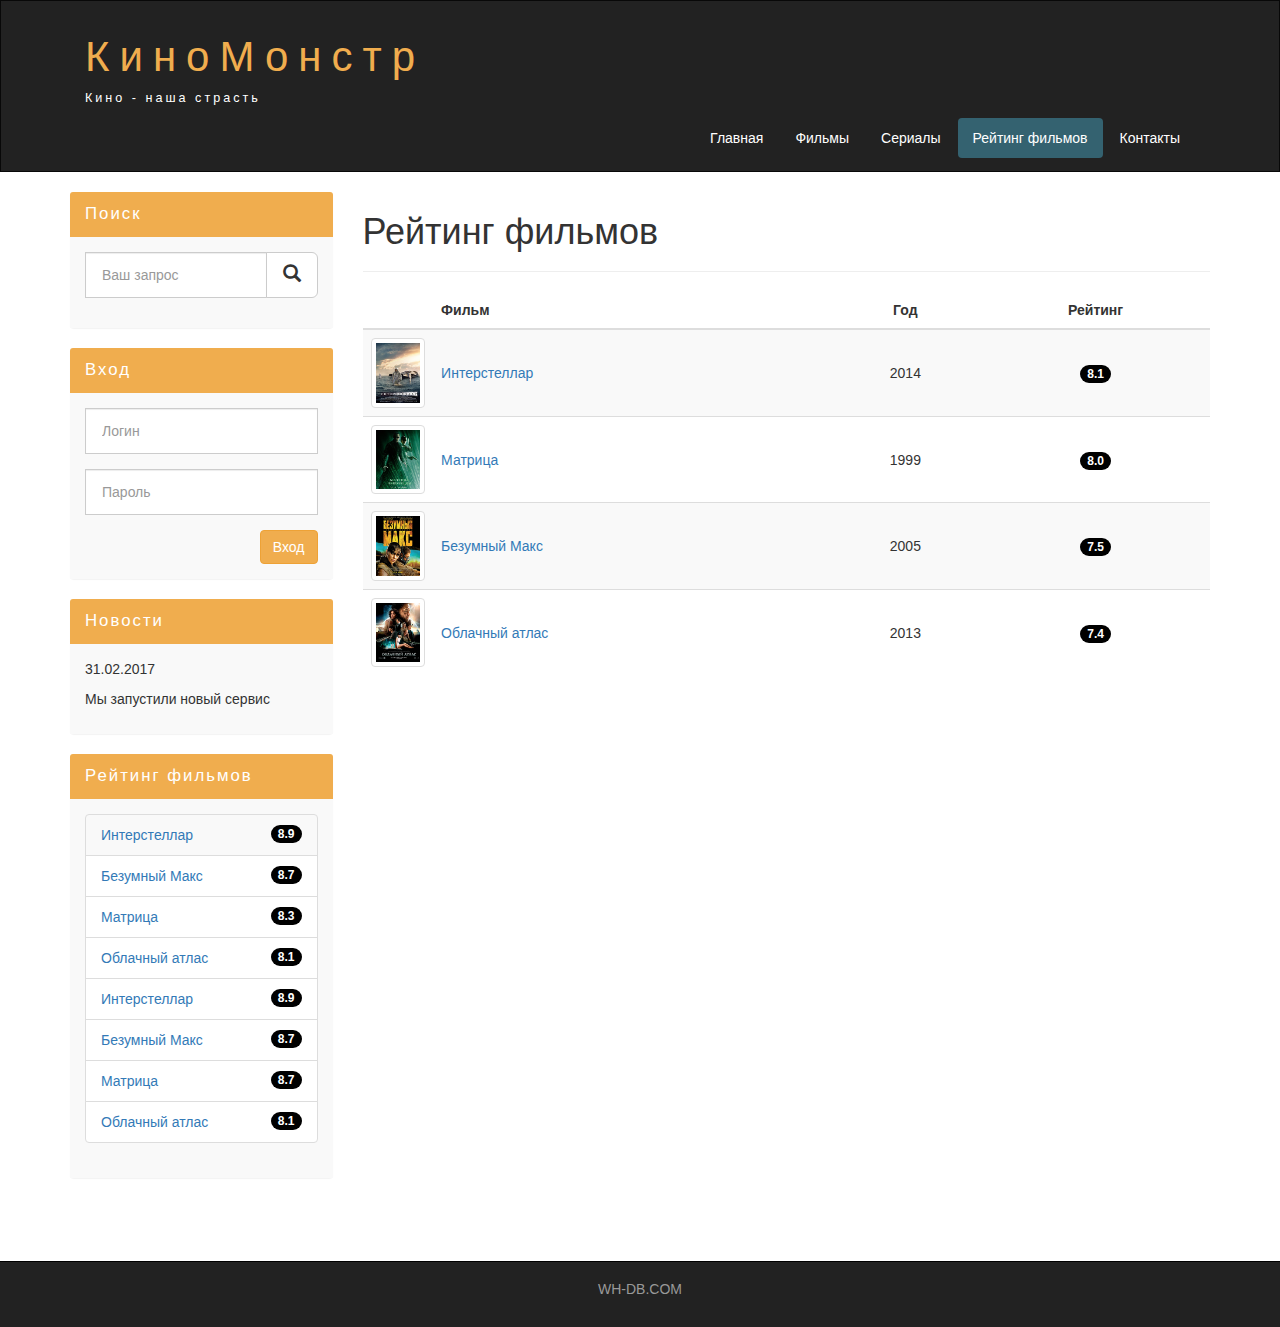
<file: rating.html>
<!DOCTYPE html>
<html lang="ru">
  <head>
    <meta charset="utf-8">
    <meta http-equiv="X-UA-Compatible" content="IE=edge">
    <meta name="viewport" content="width=device-width, initial-scale=1">
    <!-- The above 3 meta tags *must* come first in the head; any other head content must come *after* these tags -->
	<title>Киномонстр</title>
	
	

    <!-- Bootstrap -->
	<link href="assets/css/bootstrap.min.css" rel="stylesheet">
	<link rel="stylesheet" href="assets/css/style.css">

    <!-- HTML5 shim and Respond.js for IE8 support of HTML5 elements and media queries -->
    <!-- WARNING: Respond.js doesn't work if you view the page via file:// -->
    <!--[if lt IE 9]>
      <script src="https://oss.maxcdn.com/html5shiv/3.7.3/html5shiv.min.js"></script>
      <script src="https://oss.maxcdn.com/respond/1.4.2/respond.min.js"></script>
    <![endif]-->
  </head>
  <body>
	
	
	<div class="container-fluid">
		<div class="row">
			
			<nav role="navigation" class="navbar navbar-inverse">

				<div class="container">

					<div class="navbar-header header">

						<div class="container">
							<div class="row">
								<div class="col-lg-12">
									<h1><a href="index.html">КиноМонстр</a></h1>
									<p>Кино -  наша страсть</p>
								</div>
							</div>
						</div>

						<button type="button" data-target="#navbarCollapse" data-toggle="collapse" class="navbar-toggle">
							<span class="sr-only">Toggler navigation</span>
							<span class="icon-bar"></span>
							<span class="icon-bar"></span>
							<span class="icon-bar"></span>
						</button>

					</div>

					<div id="navbarCollapse" class="collapse navbar-collapse navbar-right">

						<ul class="nav nav-pills">
							<li><a href="index.html">Главная</a> </li>
							<li><a href="films.html">Фильмы</a></li>
							<li><a href="serials.html">Сериалы</a></li>
							<li class="active"><a href="rating.html">Рейтинг фильмов</a></li>
							<li><a href="contacts.html">Контакты</a></li>
						</ul>

					</div>

				</div>

			</nav>

		</div>
	</div>

	<div class="wrapper">

		<div class="container">

			<div class="row">

				<div class="col-lg-9 col-lg-push-3">

					<form role="search" class="visible-xs">
						<div class="form-group">
							<div class="input-group">
								<input type="search" class="form-control input-lg" placeholder="Ваш запрос">
								<div class="input-group-btn">
									<button class="btn btn-default btn-lg" type="submit"><i class="glyphicon glyphicon-search"></i></button>
								</div>
							</div>
							
						</div>
                    </form>
                    
                    <h1>Рейтинг фильмов</h1>

                    <hr>

                    <table class="table table-striped">

                        <thead>
                            <tr>
                                <th></th>
                                <th>Фильм</th>
                                <th class="text-center">Год</th>
                                <th class="text-center">Рейтинг</th>
                            </tr>
                        </thead>
                        <tbody>
                            <tr>
                                <td class="col-lg-1 col-md-1 col-xs-2" >
                                    <img class="img-responsive img-thumbnail" src="assets/img/inter.png" alt="Интерстеллар">
                                </td>
                                <td class="vert-align">
                                    <a href="inter.html">Интерстеллар</a>
                                </td>
                                <td class="text-center vert-align">
                                    2014
                                </td>
                                <td class="text-center vert-align">
                                    <span class="badge">8.1</span> 
                                </td>
                            </tr>
							
							<tr>
                                <td class="col-lg-1 col-md-1 col-xs-2" >
                                    <img class="img-responsive img-thumbnail" src="assets/img/matrix.png" alt="Интерстеллар">
                                </td>
                                <td class="vert-align">
                                    <a href="matrix.html">Матрица</a>
                                </td>
                                <td class="text-center vert-align">
                                    1999
                                </td>
                                <td class="text-center vert-align">
                                    <span class="badge">8.0</span> 
                                </td>
							</tr>
							
							<tr>
                                <td class="col-lg-1 col-md-1 col-xs-2" >
                                    <img class="img-responsive img-thumbnail" src="assets/img/max.png" alt="Интерстеллар">
                                </td>
                                <td class="vert-align">
                                    <a href="max.html">Безумный Макс</a>
                                </td>
                                <td class="text-center vert-align">
                                    2005
                                </td>
                                <td class="text-center vert-align">
                                    <span class="badge">7.5</span> 
                                </td>
							</tr>
							
							<tr>
                                <td class="col-lg-1 col-md-1 col-xs-2" >
                                    <img class="img-responsive img-thumbnail" src="assets/img/cloud.png" alt="Интерстеллар">
                                </td>
                                <td class="vert-align">
                                    <a href="cloud.html">Облачный атлас</a>
                                </td>
                                <td class="text-center vert-align">
                                    2013
                                </td>
                                <td class="text-center vert-align">
                                    <span class="badge">7.4</span> 
                                </td>
                            </tr>

                        </tbody>

                    </table>

                   

                    


                    <div class="margin-8 clear"></div>

				</div>

				<div class="col-lg-3 col-lg-pull-9">

					<div class="panel panel-info hidden-xs">

						<div class="panel-heading"><div class="sidebar-header">Поиск</div></div>
						<div class="panel-body">
							<form role="search">
								<div class="form-group">
									<div class="input-group">
										<input type="search" class="form-control input-lg" placeholder="Ваш запрос">
										<div class="input-group-btn">
											<button class="btn btn-default btn-lg" type="submit"><i class="glyphicon glyphicon-search"></i></button>
										</div>
									</div>
									
								</div>
							</form>
						</div>

					</div>

					<div class="panel panel-info">

						<div class="panel-heading"><div class="sidebar-header">Вход</div></div>
						<div class="panel-body">
							
							<form role="form">

								<div class="form-group">
									<input type="text" class="form-control input-lg" placeholder="Логин">
								</div>

								<div class="form-group">
									<input type="password" class="form-control input-lg" placeholder="Пароль">
								</div>

								<button type="submit" class="btn btn-warning pull-right">Вход</button>

							</form>

						</div>

					</div>

					<div class="panel panel-info">

						<div class="panel-heading"><div class="sidebar-header">Новости</div></div>
						<div class="panel-body">
							
							<p>31.02.2017</p>
							<p>Мы запустили новый сервис</p>

						</div>

					</div>

					<div class="panel panel-info">

						<div class="panel-heading"><div class="sidebar-header">Рейтинг фильмов</div></div>
						<div class="panel-body">
							
							<ul class="list-group">
								<li class="list-group-item list-group-item-warning">
									<a href="inter.html">Интерстеллар</a> <span class="badge">8.9</span>
								</li>
								<li class="list-group-item list-group-warning">
									<a href="max.html">Безумный Макс</a> <span class="badge">8.7</span>
								</li>	
								<li class="list-group-item list-group-warning">
									<a href="matrix.html">Матрица</a> <span class="badge">8.3</span>
								</li>	
								<li class="list-group-item list-group-warning">
									<a href="cloud.html">Облачный атлас</a> <span class="badge">8.1</span>
								</li>	
								<li class="list-group-item list-group-warning">
									<a href="inter.html">Интерстеллар</a> <span class="badge">8.9</span>
								</li>	
								<li class="list-group-item list-group-warning">
									<a href="max.html">Безумный Макс</a> <span class="badge">8.7</span>
								</li>	
								<li class="list-group-item list-group-warning">
									<a href="matrix.html">Матрица</a> <span class="badge">8.7</span>
								</li>	
								<li class="list-group-item list-group-warning">
									<a href="cloud.html">Облачный атлас</a> <span class="badge">8.1</span>
								</li>	
								
							</ul>

						</div>

					</div>



				</div>

				<div class="clear">

				</div>


			</div>

		</div>

	</div>

	<footer>

		<div class="container">
			<p class="text-center">
				<a href="#">WH-DB.COM</a>
			</p>
		</div>

	</footer>

    <!-- jQuery (necessary for Bootstrap's JavaScript plugins) -->
    <script src="https://ajax.googleapis.com/ajax/libs/jquery/1.12.4/jquery.min.js"></script>
    <!-- Include all compiled plugins (below), or include individual files as needed -->
    <script src="assets/js/bootstrap.min.js"></script>
  </body>
</html>
</file>
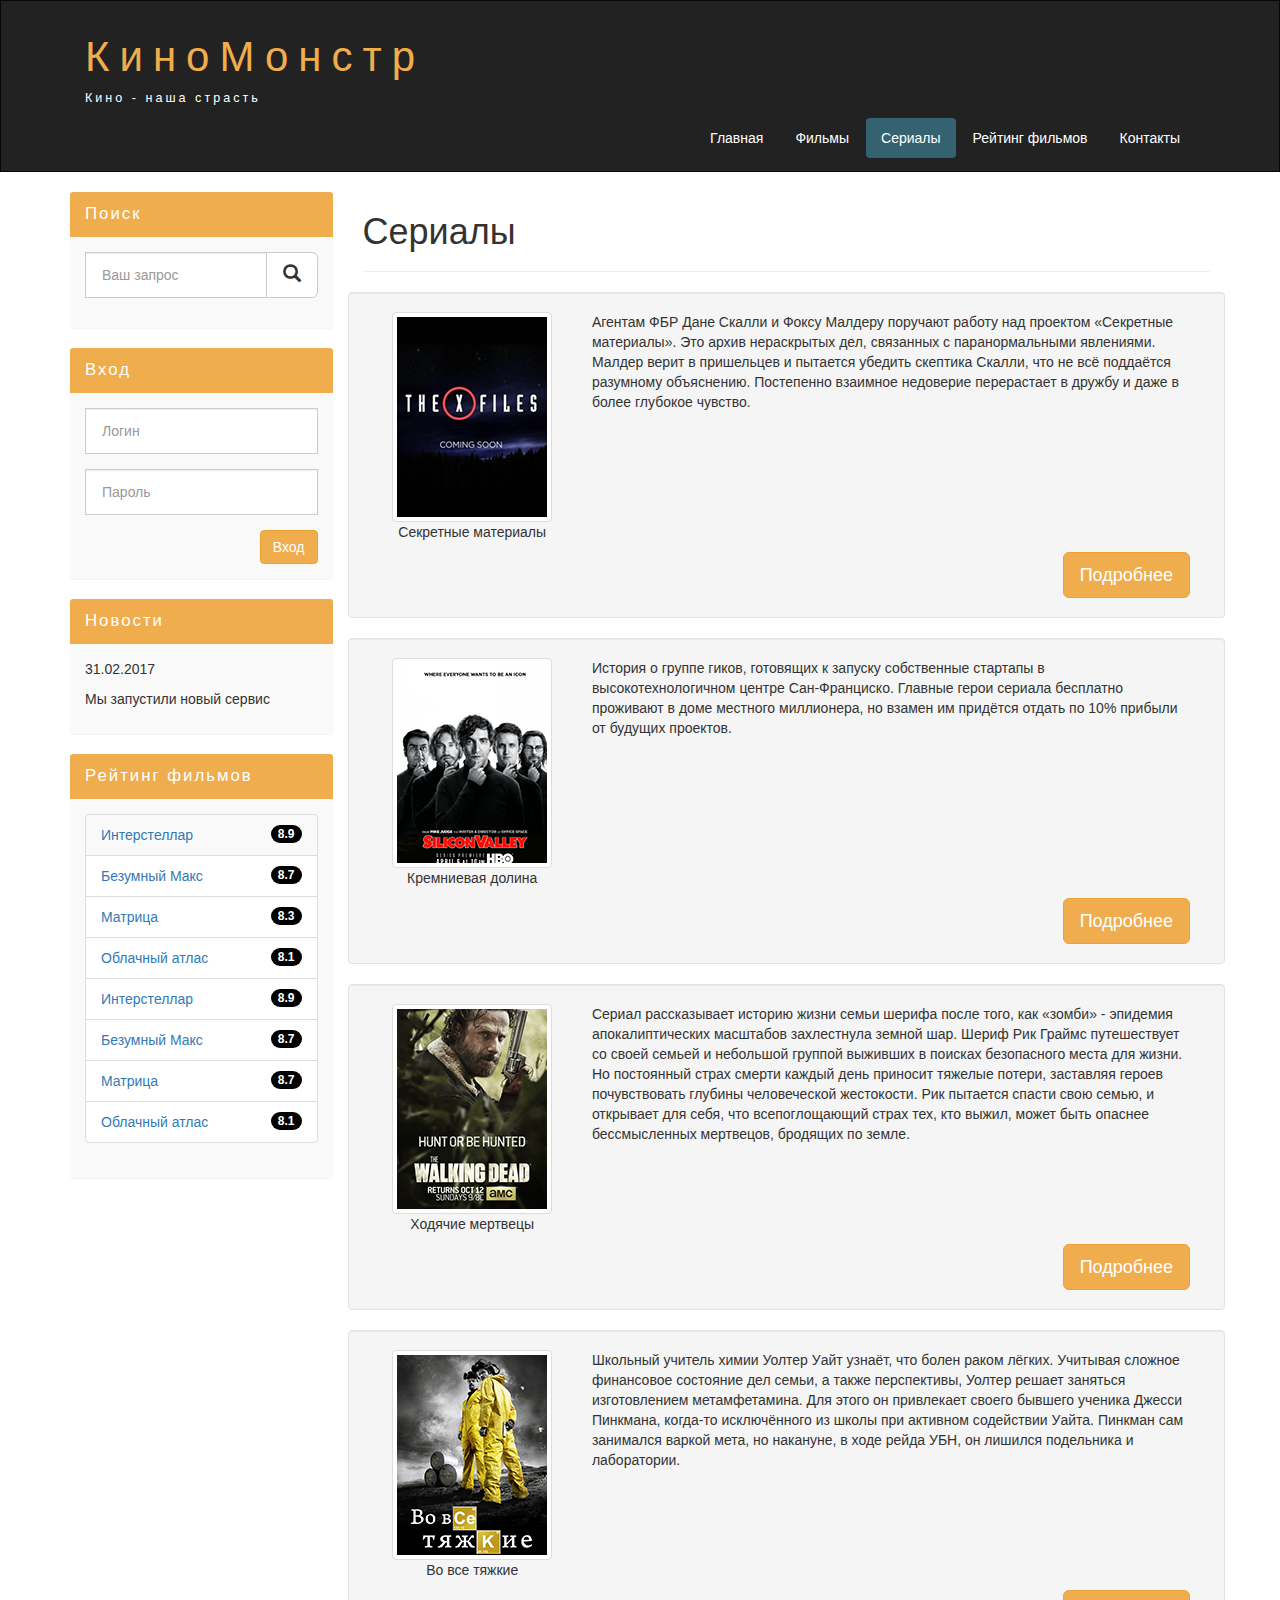
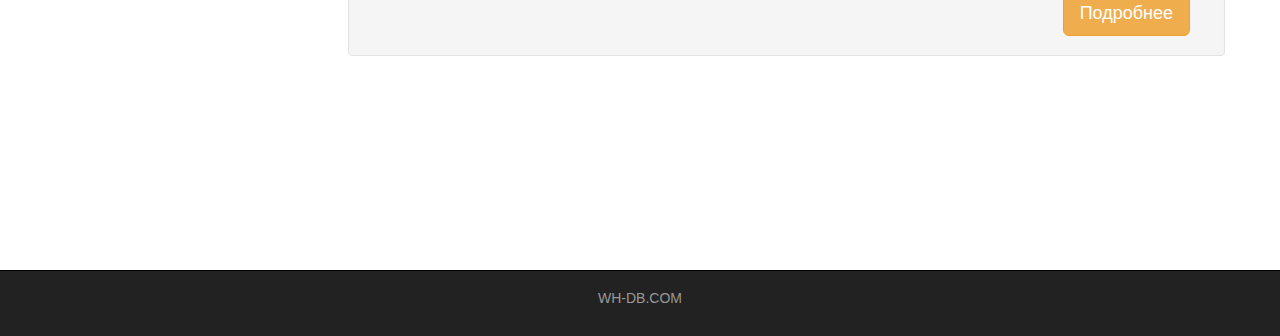
<file: serials.html>
<!DOCTYPE html>
<html lang="ru">
  <head>
    <meta charset="utf-8">
    <meta http-equiv="X-UA-Compatible" content="IE=edge">
    <meta name="viewport" content="width=device-width, initial-scale=1">
    <!-- The above 3 meta tags *must* come first in the head; any other head content must come *after* these tags -->
	<title>Киномонстр</title>
	
	

    <!-- Bootstrap -->
	<link href="assets/css/bootstrap.min.css" rel="stylesheet">
	<link rel="stylesheet" href="assets/css/style.css">

    <!-- HTML5 shim and Respond.js for IE8 support of HTML5 elements and media queries -->
    <!-- WARNING: Respond.js doesn't work if you view the page via file:// -->
    <!--[if lt IE 9]>
      <script src="https://oss.maxcdn.com/html5shiv/3.7.3/html5shiv.min.js"></script>
      <script src="https://oss.maxcdn.com/respond/1.4.2/respond.min.js"></script>
    <![endif]-->
  </head>
  <body>
	
	
	<div class="container-fluid">
		<div class="row">
			
			<nav role="navigation" class="navbar navbar-inverse">

				<div class="container">

					<div class="navbar-header header">

						<div class="container">
							<div class="row">
								<div class="col-lg-12">
									<h1><a href="#">КиноМонстр</a></h1>
									<p>Кино -  наша страсть</p>
								</div>
							</div>
						</div>

						<button type="button" data-target="#navbarCollapse" data-toggle="collapse" class="navbar-toggle">
							<span class="sr-only">Toggler navigation</span>
							<span class="icon-bar"></span>
							<span class="icon-bar"></span>
							<span class="icon-bar"></span>
						</button>

					</div>

					<div id="navbarCollapse" class="collapse navbar-collapse navbar-right">

						<ul class="nav nav-pills">
							<li><a href="index.html">Главная</a> </li>
							<li><a href="films.html">Фильмы</a></li>
							<li class="active"><a href="serials.html">Сериалы</a></li>
							<li><a href="rating.html">Рейтинг фильмов</a></li>
							<li><a href="contacts.html">Контакты</a></li>
						</ul>

					</div>

				</div>

			</nav>

		</div>
	</div>

	<div class="wrapper">

		<div class="container">

			<div class="row">

				<div class="col-lg-9 col-lg-push-3">

					<form role="search" class="visible-xs">
						<div class="form-group">
							<div class="input-group">
								<input type="search" class="form-control input-lg" placeholder="Ваш запрос">
								<div class="input-group-btn">
									<button class="btn btn-default btn-lg" type="submit"><i class="glyphicon glyphicon-search"></i></button>
								</div>
							</div>
							
						</div>
                    </form>
                    
                    <h1>Сериалы</h1>

                    <hr>

                    <div class="row">

                        <div class="well clearfix">

                            <div class="col-lg-3 col-md-2 text-center">
                                <img class="img-thumbnail" src="assets/img/xfiles.png" alt="Секретные материалы">
                                <p>Секретные материалы</p>
                            </div>

                            <div class="col-lg-9 col-md-10">

                                <p>Агентам ФБР Дане Скалли и Фоксу Малдеру поручают работу над проектом «Секретные материалы». 
									Это архив нераскрытых дел, связанных с паранормальными явлениями. Малдер верит в пришельцев
									 и пытается убедить скептика Скалли, что не всё поддаётся разумному объяснению. Постепенно 
									 взаимное недоверие перерастает в дружбу и даже в более глубокое чувство.
                                </p>

                            </div>

                            <div class="col-lg-12">
                                <a href="xfiles.html" class="btn btn-lg btn-warning pull-right">Подробнее</a>
                            </div>

                        </div>

                    </div>

                    <div class="row">

                        <div class="well clearfix">

                            <div class="col-lg-3 col-md-2 text-center">
                                <img class="img-thumbnail" src="assets/img/silicon.png" alt="Кремниевая долина">
                                <p>Кремниевая долина</p>
                            </div>

                            <div class="col-lg-9 col-md-10">

                                <p>История о группе гиков, готовящих к запуску собственные стартапы в высокотехнологичном центре Сан-Франциско.
								Главные герои сериала бесплатно проживают в доме местного миллионера, но взамен им придётся отдать по 10% прибыли от будущих проектов.
                                </p>

                            </div>

                            <div class="col-lg-12">
                                <a href="silicon.html" class="btn btn-lg btn-warning pull-right">Подробнее</a>
                            </div>

                        </div>

                    </div>

                    <div class="row">

                        <div class="well clearfix">

                            <div class="col-lg-3 col-md-2 text-center">
                                <img class="img-thumbnail" src="assets/img/dead.png" alt="Ходячие мертвецы">
                                <p>Ходячие мертвецы</p>
                            </div>

                            <div class="col-lg-9 col-md-10">

                                <p>Сериал рассказывает историю жизни семьи шерифа после того, как «зомби» - 
									эпидемия апокалиптических масштабов захлестнула земной шар. Шериф Рик 
									Граймс путешествует со своей семьей и небольшой группой выживших в поисках 
									безопасного места для жизни. Но постоянный страх смерти каждый день приносит 
									тяжелые потери, заставляя героев почувствовать глубины человеческой жестокости. 
									Рик пытается спасти свою семью, и открывает для себя, что всепоглощающий страх 
									тех, кто выжил, может быть опаснее бессмысленных мертвецов, бродящих по земле.
                                </p>

                            </div>

                            <div class="col-lg-12">
                                <a href="dead.html" class="btn btn-lg btn-warning pull-right">Подробнее</a>
                            </div>

                        </div>

                    </div>

                    <div class="row">

                        <div class="well clearfix">

                            <div class="col-lg-3 col-md-2 text-center">
                                <img class="img-thumbnail" src="assets/img/breakingbad.png" alt="Во все тяжкие">
                                <p>Во все тяжкие</p>
                            </div>

                            <div class="col-lg-9 col-md-10">

                                <p>Школьный учитель химии Уолтер Уайт узнаёт, что болен раком лёгких. Учитывая 
									сложное финансовое состояние дел семьи, а также перспективы, Уолтер решает 
									заняться изготовлением метамфетамина. Для этого он привлекает своего бывшего 
									ученика Джесси Пинкмана, когда-то исключённого из школы при активном содействии 
									Уайта. Пинкман сам занимался варкой мета, но накануне, в ходе рейда УБН, 
									он лишился подельника и лаборатории.
                                </p>

                            </div>

                            <div class="col-lg-12">
                                <a href="breakingbad.html" class="btn btn-lg btn-warning pull-right">Подробнее</a>
                            </div>

                        </div>

                    </div>

                    


                    <div class="margin-8 clear"></div>

				</div>

				<div class="col-lg-3 col-lg-pull-9">

					<div class="panel panel-info hidden-xs">

						<div class="panel-heading"><div class="sidebar-header">Поиск</div></div>
						<div class="panel-body">
							<form role="search">
								<div class="form-group">
									<div class="input-group">
										<input type="search" class="form-control input-lg" placeholder="Ваш запрос">
										<div class="input-group-btn">
											<button class="btn btn-default btn-lg" type="submit"><i class="glyphicon glyphicon-search"></i></button>
										</div>
									</div>
									
								</div>
							</form>
						</div>

					</div>

					<div class="panel panel-info">

						<div class="panel-heading"><div class="sidebar-header">Вход</div></div>
						<div class="panel-body">
							
							<form role="form">

								<div class="form-group">
									<input type="text" class="form-control input-lg" placeholder="Логин">
								</div>

								<div class="form-group">
									<input type="password" class="form-control input-lg" placeholder="Пароль">
								</div>

								<button type="submit" class="btn btn-warning pull-right">Вход</button>

							</form>

						</div>

					</div>

					<div class="panel panel-info">

						<div class="panel-heading"><div class="sidebar-header">Новости</div></div>
						<div class="panel-body">
							
							<p>31.02.2017</p>
							<p>Мы запустили новый сервис</p>

						</div>

					</div>

					<div class="panel panel-info">

						<div class="panel-heading"><div class="sidebar-header">Рейтинг фильмов</div></div>
						<div class="panel-body">
							
							<ul class="list-group">
								<li class="list-group-item list-group-item-warning">
									<a href="inter.html">Интерстеллар</a> <span class="badge">8.9</span>
								</li>
								<li class="list-group-item list-group-warning">
									<a href="max.html">Безумный Макс</a> <span class="badge">8.7</span>
								</li>	
								<li class="list-group-item list-group-warning">
									<a href="matrix.html">Матрица</a> <span class="badge">8.3</span>
								</li>	
								<li class="list-group-item list-group-warning">
									<a href="cloud.html">Облачный атлас</a> <span class="badge">8.1</span>
								</li>	
								<li class="list-group-item list-group-warning">
									<a href="inter.html">Интерстеллар</a> <span class="badge">8.9</span>
								</li>	
								<li class="list-group-item list-group-warning">
									<a href="max.html">Безумный Макс</a> <span class="badge">8.7</span>
								</li>	
								<li class="list-group-item list-group-warning">
									<a href="matrix.html">Матрица</a> <span class="badge">8.7</span>
								</li>	
								<li class="list-group-item list-group-warning">
									<a href="cloud.html">Облачный атлас</a> <span class="badge">8.1</span>
								</li>	
								
							</ul>

						</div>

					</div>



				</div>

				<div class="clear">

				</div>


			</div>

		</div>

	</div>

	<footer>

		<div class="container">
			<p class="text-center">
				<a href="#">WH-DB.COM</a>
			</p>
		</div>

	</footer>

    <!-- jQuery (necessary for Bootstrap's JavaScript plugins) -->
    <script src="https://ajax.googleapis.com/ajax/libs/jquery/1.12.4/jquery.min.js"></script>
    <!-- Include all compiled plugins (below), or include individual files as needed -->
    <script src="assets/js/bootstrap.min.js"></script>
  </body>
</html>
</file>
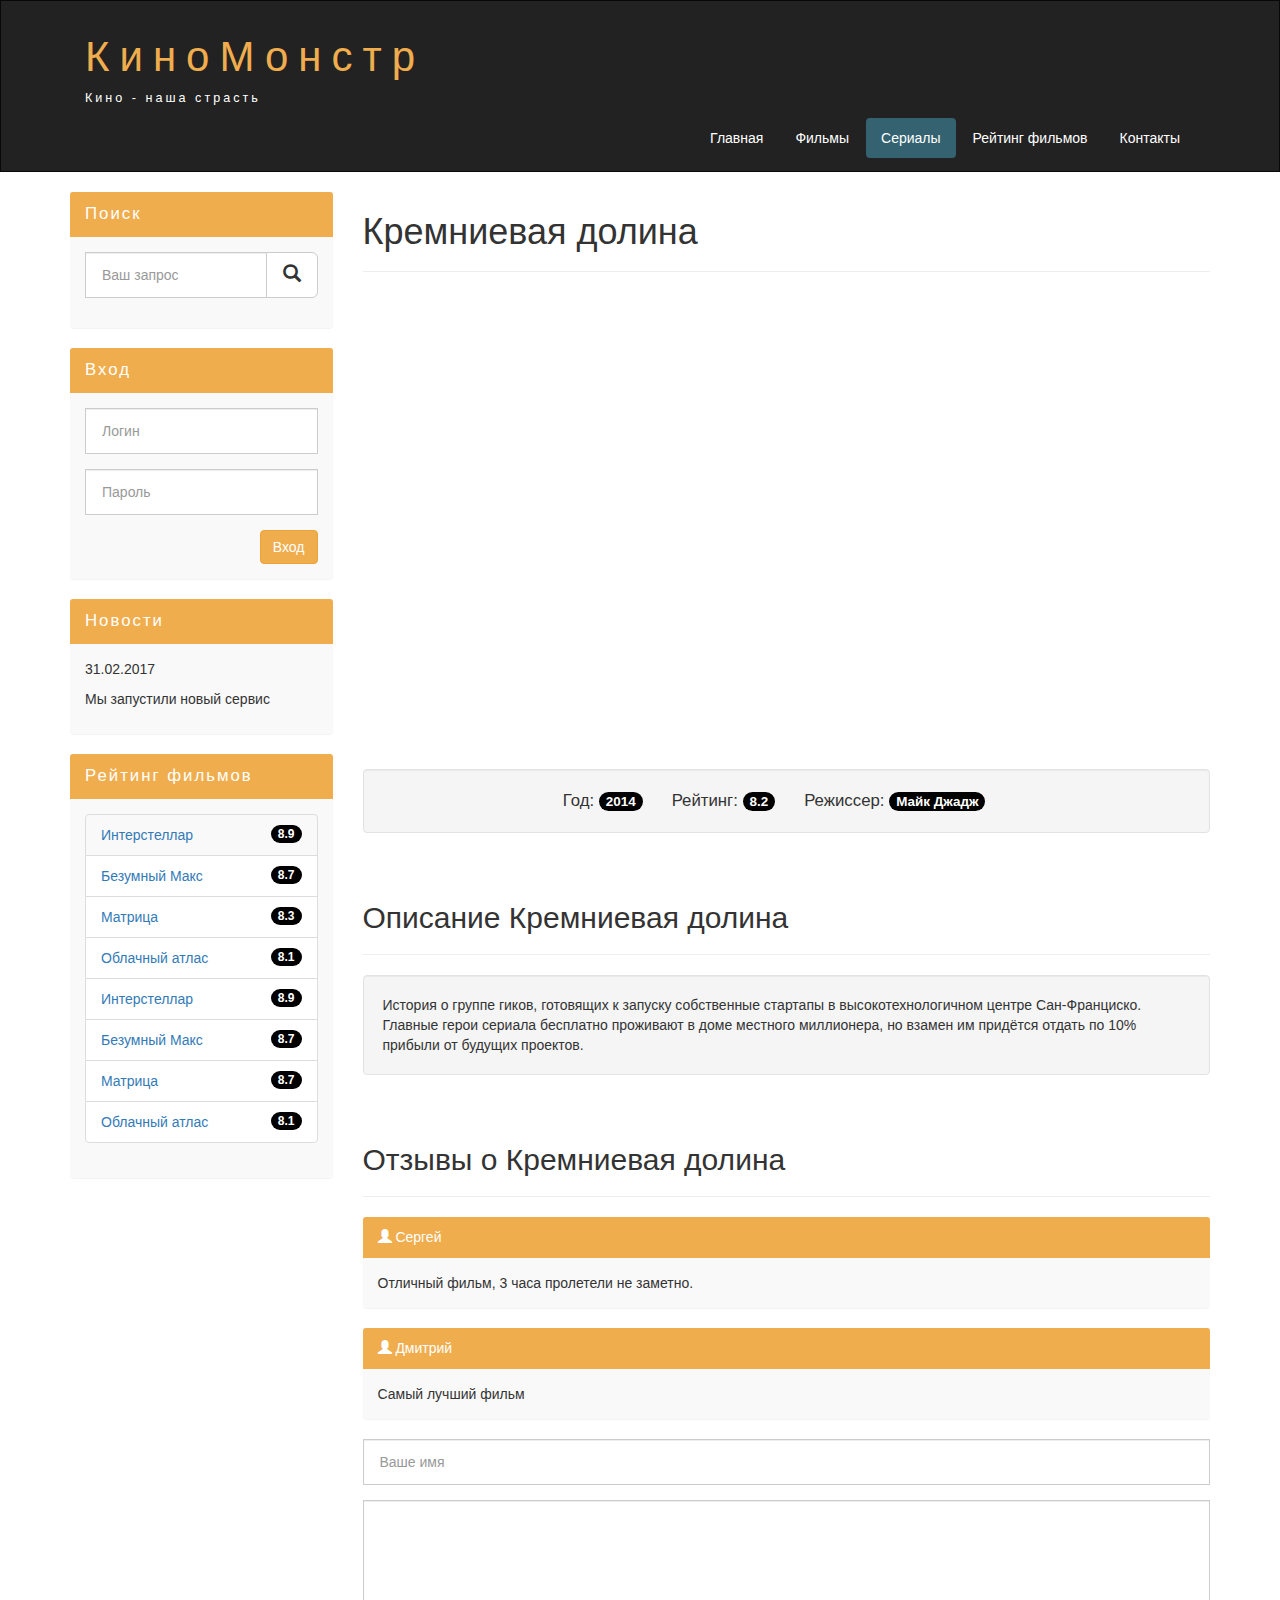
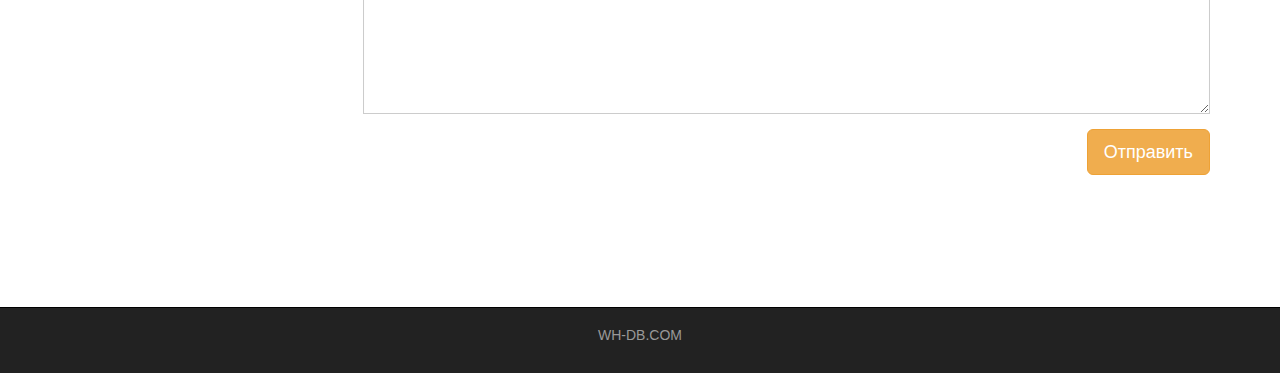
<file: silicon.html>
<!DOCTYPE html>
<html lang="ru">
  <head>
    <meta charset="utf-8">
    <meta http-equiv="X-UA-Compatible" content="IE=edge">
    <meta name="viewport" content="width=device-width, initial-scale=1">
    <!-- The above 3 meta tags *must* come first in the head; any other head content must come *after* these tags -->
	<title>Киномонстр</title>
	
	

    <!-- Bootstrap -->
	<link href="assets/css/bootstrap.min.css" rel="stylesheet">
	<link rel="stylesheet" href="assets/css/style.css">

    <!-- HTML5 shim and Respond.js for IE8 support of HTML5 elements and media queries -->
    <!-- WARNING: Respond.js doesn't work if you view the page via file:// -->
    <!--[if lt IE 9]>
      <script src="https://oss.maxcdn.com/html5shiv/3.7.3/html5shiv.min.js"></script>
      <script src="https://oss.maxcdn.com/respond/1.4.2/respond.min.js"></script>
    <![endif]-->
  </head>
  <body>
	
	
	<div class="container-fluid">
		<div class="row">
			
			<nav role="navigation" class="navbar navbar-inverse">

				<div class="container">

					<div class="navbar-header header">

						<div class="container">
							<div class="row">
								<div class="col-lg-12">
									<h1><a href="#">КиноМонстр</a></h1>
									<p>Кино -  наша страсть</p>
								</div>
							</div>
						</div>

						<button type="button" data-target="#navbarCollapse" data-toggle="collapse" class="navbar-toggle">
							<span class="sr-only">Toggler navigation</span>
							<span class="icon-bar"></span>
							<span class="icon-bar"></span>
							<span class="icon-bar"></span>
						</button>

					</div>

					<div id="navbarCollapse" class="collapse navbar-collapse navbar-right">

						<ul class="nav nav-pills">
							<li><a href="index.html">Главная</a> </li>
							<li><a href="films.html">Фильмы</a></li>
							<li class="active"><a href="serials.html">Сериалы</a></li>
							<li><a href="rating.html">Рейтинг фильмов</a></li>
							<li><a href="contacts.html">Контакты</a></li>
						</ul>

					</div>

				</div>

			</nav>

		</div>
	</div>

	<div class="wrapper">

		<div class="container">

			<div class="row">

				<div class="col-lg-9 col-lg-push-3">

					<form role="search" class="visible-xs">
						<div class="form-group">
							<div class="input-group">
								<input type="search" class="form-control input-lg" placeholder="Ваш запрос">
								<div class="input-group-btn">
									<button class="btn btn-default btn-lg" type="submit"><i class="glyphicon glyphicon-search"></i></button>
								</div>
							</div>
							
						</div>
                    </form>
                    
                    <h1>Кремниевая долина</h1>

                    <hr>

                    <div class="embed-responsive embed-responsive-16by9">
                        <iframe class="embed-responsive-item"  src="https://www.youtube.com/embed/v-qNDWzclrw" frameborder="0" allow="accelerometer; autoplay; encrypted-media; gyroscope; picture-in-picture" allowfullscreen></iframe>
					</div>
					
                    <div class="well info-block text-center">
                        Год: <span class="badge">2014</span>
                        Рейтинг: <span class="badge">8.2</span>
                        Режиссер: <span class="badge">Майк Джадж</span>
                    </div>

                    <div class="margin-8"></div>

                    <h2>Описание Кремниевая долина</h2>

                    <hr>

                    <div class="well"> История о группе гиков, готовящих к запуску собственные стартапы в высокотехнологичном центре Сан-Франциско.
					Главные герои сериала бесплатно проживают в доме местного миллионера, но взамен им придётся отдать по 10% прибыли от будущих проектов.
					</div>

                    <div class="margin-8"></div>
                    
                    <h2>Отзывы о Кремниевая долина</h2>

                    <hr>

                    <div class="panel panel-info">
                        <div class="panel-heading"><i class="glyphicon glyphicon-user"></i><span> Сергей</span></div>
                        <div class="panel-body">
                            Отличный фильм, 3 часа пролетели не заметно.
                        </div>
                    </div>

                    <div class="panel panel-info">
                        <div class="panel-heading"><i class="glyphicon glyphicon-user"></i><span> Дмитрий</span></div>
                        <div class="panel-body">
                            Самый лучший фильм
                        </div>
                    </div>

                    <form>

                        <div class="form-group">
                            <input type="text" placeholder="Ваше имя" class="form-control input-lg">
                        </div>
                        <div class="form-group">
                            <textarea class="form-control" rows="10"></textarea>
                        </div>
                        <button class="btn btn-lg btn-warning pull-right">Отправить</button>

                    </form>

                    <div class="margin-8 clear"></div>

				</div>

				<div class="col-lg-3 col-lg-pull-9">

					<div class="panel panel-info hidden-xs">

						<div class="panel-heading"><div class="sidebar-header">Поиск</div></div>
						<div class="panel-body">
							<form role="search">
								<div class="form-group">
									<div class="input-group">
										<input type="search" class="form-control input-lg" placeholder="Ваш запрос">
										<div class="input-group-btn">
											<button class="btn btn-default btn-lg" type="submit"><i class="glyphicon glyphicon-search"></i></button>
										</div>
									</div>
									
								</div>
							</form>
						</div>

					</div>

					<div class="panel panel-info">

						<div class="panel-heading"><div class="sidebar-header">Вход</div></div>
						<div class="panel-body">
							
							<form role="form">

								<div class="form-group">
									<input type="text" class="form-control input-lg" placeholder="Логин">
								</div>

								<div class="form-group">
									<input type="password" class="form-control input-lg" placeholder="Пароль">
								</div>

								<button type="submit" class="btn btn-warning pull-right">Вход</button>

							</form>

						</div>

					</div>

					<div class="panel panel-info">

						<div class="panel-heading"><div class="sidebar-header">Новости</div></div>
						<div class="panel-body">
							
							<p>31.02.2017</p>
							<p>Мы запустили новый сервис</p>

						</div>

					</div>

					<div class="panel panel-info">

						<div class="panel-heading"><div class="sidebar-header">Рейтинг фильмов</div></div>
						<div class="panel-body">
							
							<ul class="list-group">
								<li class="list-group-item list-group-item-warning">
									<a href="inter.html">Интерстеллар</a> <span class="badge">8.9</span>
								</li>
								<li class="list-group-item list-group-warning">
									<a href="max.html">Безумный Макс</a> <span class="badge">8.7</span>
								</li>	
								<li class="list-group-item list-group-warning">
									<a href="matrix.html">Матрица</a> <span class="badge">8.3</span>
								</li>	
								<li class="list-group-item list-group-warning">
									<a href="cloud.html">Облачный атлас</a> <span class="badge">8.1</span>
								</li>	
								<li class="list-group-item list-group-warning">
									<a href="inter.html">Интерстеллар</a> <span class="badge">8.9</span>
								</li>	
								<li class="list-group-item list-group-warning">
									<a href="max.html">Безумный Макс</a> <span class="badge">8.7</span>
								</li>	
								<li class="list-group-item list-group-warning">
									<a href="matrix.html">Матрица</a> <span class="badge">8.7</span>
								</li>	
								<li class="list-group-item list-group-warning">
									<a href="cloud.html">Облачный атлас</a> <span class="badge">8.1</span>
								</li>	
								
							</ul>
						</div>

					</div>



				</div>

				<div class="clear">

				</div>


			</div>

		</div>

	</div>

	<footer>

		<div class="container">
			<p class="text-center">
				<a href="#">WH-DB.COM</a>
			</p>
		</div>

	</footer>

    <!-- jQuery (necessary for Bootstrap's JavaScript plugins) -->
    <script src="https://ajax.googleapis.com/ajax/libs/jquery/1.12.4/jquery.min.js"></script>
    <!-- Include all compiled plugins (below), or include individual files as needed -->
    <script src="assets/js/bootstrap.min.js"></script>
  </body>
</html>
</file>
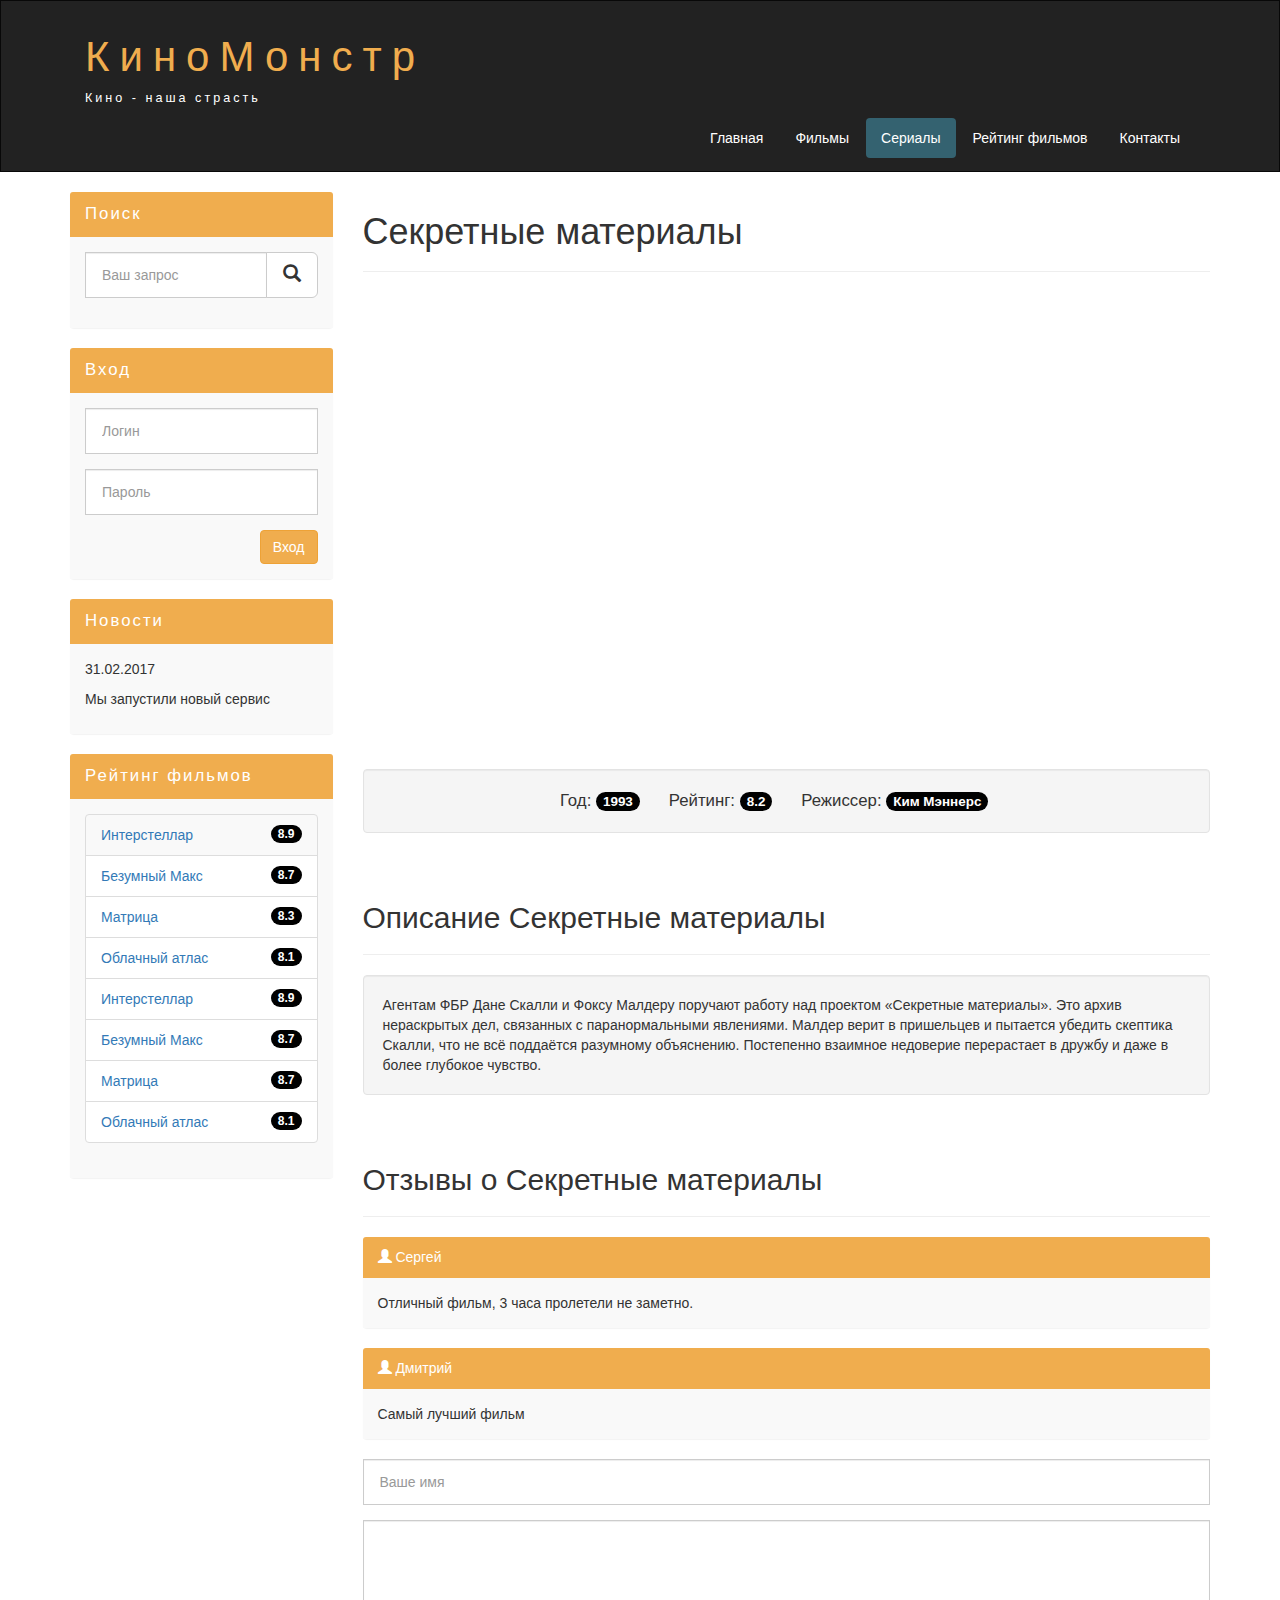
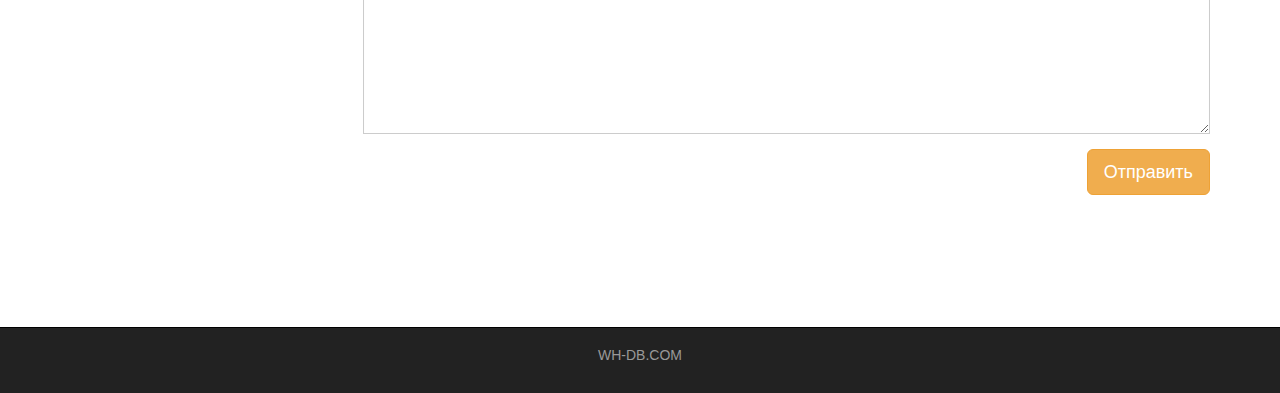
<file: xfiles.html>
<!DOCTYPE html>
<html lang="ru">
  <head>
    <meta charset="utf-8">
    <meta http-equiv="X-UA-Compatible" content="IE=edge">
    <meta name="viewport" content="width=device-width, initial-scale=1">
    <!-- The above 3 meta tags *must* come first in the head; any other head content must come *after* these tags -->
	<title>Киномонстр</title>
	
	

    <!-- Bootstrap -->
	<link href="assets/css/bootstrap.min.css" rel="stylesheet">
	<link rel="stylesheet" href="assets/css/style.css">

    <!-- HTML5 shim and Respond.js for IE8 support of HTML5 elements and media queries -->
    <!-- WARNING: Respond.js doesn't work if you view the page via file:// -->
    <!--[if lt IE 9]>
      <script src="https://oss.maxcdn.com/html5shiv/3.7.3/html5shiv.min.js"></script>
      <script src="https://oss.maxcdn.com/respond/1.4.2/respond.min.js"></script>
    <![endif]-->
  </head>
  <body>
	
	
	<div class="container-fluid">
		<div class="row">
			
			<nav role="navigation" class="navbar navbar-inverse">

				<div class="container">

					<div class="navbar-header header">

						<div class="container">
							<div class="row">
								<div class="col-lg-12">
									<h1><a href="#">КиноМонстр</a></h1>
									<p>Кино -  наша страсть</p>
								</div>
							</div>
						</div>

						<button type="button" data-target="#navbarCollapse" data-toggle="collapse" class="navbar-toggle">
							<span class="sr-only">Toggler navigation</span>
							<span class="icon-bar"></span>
							<span class="icon-bar"></span>
							<span class="icon-bar"></span>
						</button>

					</div>

					<div id="navbarCollapse" class="collapse navbar-collapse navbar-right">

						<ul class="nav nav-pills">
							<li><a href="index.html">Главная</a> </li>
							<li><a href="films.html">Фильмы</a></li>
							<li class="active"><a href="serials.html">Сериалы</a></li>
							<li><a href="rating.html">Рейтинг фильмов</a></li>
							<li><a href="contacts.html">Контакты</a></li>
						</ul>

					</div>

				</div>

			</nav>

		</div>
	</div>

	<div class="wrapper">

		<div class="container">

			<div class="row">

				<div class="col-lg-9 col-lg-push-3">

					<form role="search" class="visible-xs">
						<div class="form-group">
							<div class="input-group">
								<input type="search" class="form-control input-lg" placeholder="Ваш запрос">
								<div class="input-group-btn">
									<button class="btn btn-default btn-lg" type="submit"><i class="glyphicon glyphicon-search"></i></button>
								</div>
							</div>
							
						</div>
                    </form>
                    
                    <h1>Секретные материалы</h1>

                    <hr>

                    <div class="embed-responsive embed-responsive-16by9">
                        <iframe class="embed-responsive-item"  src="https://www.youtube.com/embed/3oOAMoAKdMo" frameborder="0" allow="accelerometer; autoplay; encrypted-media; gyroscope; picture-in-picture" allowfullscreen></iframe>
					</div>
					
                    <div class="well info-block text-center">
                        Год: <span class="badge">1993</span>
                        Рейтинг: <span class="badge">8.2</span>
                        Режиссер: <span class="badge">Ким Мэннерс</span>
                    </div>

                    <div class="margin-8"></div>

                    <h2>Описание Секретные материалы</h2>

                    <hr>

                    <div class="well"> Агентам ФБР Дане Скалли и Фоксу Малдеру поручают работу над проектом «Секретные материалы».
						Это архив нераскрытых дел, связанных с паранормальными явлениями. 
						Малдер верит в пришельцев и пытается убедить скептика Скалли, что не всё 
						поддаётся разумному объяснению. Постепенно взаимное недоверие перерастает в 
						дружбу и даже в более глубокое чувство.</div>

                    <div class="margin-8"></div>
                    
                    <h2>Отзывы о Секретные материалы</h2>

                    <hr>

                    <div class="panel panel-info">
                        <div class="panel-heading"><i class="glyphicon glyphicon-user"></i><span> Сергей</span></div>
                        <div class="panel-body">
                            Отличный фильм, 3 часа пролетели не заметно.
                        </div>
                    </div>

                    <div class="panel panel-info">
                        <div class="panel-heading"><i class="glyphicon glyphicon-user"></i><span> Дмитрий</span></div>
                        <div class="panel-body">
                            Самый лучший фильм
                        </div>
                    </div>

                    <form>

                        <div class="form-group">
                            <input type="text" placeholder="Ваше имя" class="form-control input-lg">
                        </div>
                        <div class="form-group">
                            <textarea class="form-control" rows="10"></textarea>
                        </div>
                        <button class="btn btn-lg btn-warning pull-right">Отправить</button>

                    </form>

                    <div class="margin-8 clear"></div>

				</div>

				<div class="col-lg-3 col-lg-pull-9">

					<div class="panel panel-info hidden-xs">

						<div class="panel-heading"><div class="sidebar-header">Поиск</div></div>
						<div class="panel-body">
							<form role="search">
								<div class="form-group">
									<div class="input-group">
										<input type="search" class="form-control input-lg" placeholder="Ваш запрос">
										<div class="input-group-btn">
											<button class="btn btn-default btn-lg" type="submit"><i class="glyphicon glyphicon-search"></i></button>
										</div>
									</div>
									
								</div>
							</form>
						</div>

					</div>

					<div class="panel panel-info">

						<div class="panel-heading"><div class="sidebar-header">Вход</div></div>
						<div class="panel-body">
							
							<form role="form">

								<div class="form-group">
									<input type="text" class="form-control input-lg" placeholder="Логин">
								</div>

								<div class="form-group">
									<input type="password" class="form-control input-lg" placeholder="Пароль">
								</div>

								<button type="submit" class="btn btn-warning pull-right">Вход</button>

							</form>

						</div>

					</div>

					<div class="panel panel-info">

						<div class="panel-heading"><div class="sidebar-header">Новости</div></div>
						<div class="panel-body">
							
							<p>31.02.2017</p>
							<p>Мы запустили новый сервис</p>

						</div>

					</div>

					<div class="panel panel-info">

						<div class="panel-heading"><div class="sidebar-header">Рейтинг фильмов</div></div>
						<div class="panel-body">
							
							<ul class="list-group">
								<li class="list-group-item list-group-item-warning">
									<a href="inter.html">Интерстеллар</a> <span class="badge">8.9</span>
								</li>
								<li class="list-group-item list-group-warning">
									<a href="max.html">Безумный Макс</a> <span class="badge">8.7</span>
								</li>	
								<li class="list-group-item list-group-warning">
									<a href="matrix.html">Матрица</a> <span class="badge">8.3</span>
								</li>	
								<li class="list-group-item list-group-warning">
									<a href="cloud.html">Облачный атлас</a> <span class="badge">8.1</span>
								</li>	
								<li class="list-group-item list-group-warning">
									<a href="inter.html">Интерстеллар</a> <span class="badge">8.9</span>
								</li>	
								<li class="list-group-item list-group-warning">
									<a href="max.html">Безумный Макс</a> <span class="badge">8.7</span>
								</li>	
								<li class="list-group-item list-group-warning">
									<a href="matrix.html">Матрица</a> <span class="badge">8.7</span>
								</li>	
								<li class="list-group-item list-group-warning">
									<a href="cloud.html">Облачный атлас</a> <span class="badge">8.1</span>
								</li>	
								
							</ul>

						</div>

					</div>



				</div>

				<div class="clear">

				</div>


			</div>

		</div>

	</div>

	<footer>

		<div class="container">
			<p class="text-center">
				<a href="#">WH-DB.COM</a>
			</p>
		</div>

	</footer>

    <!-- jQuery (necessary for Bootstrap's JavaScript plugins) -->
    <script src="https://ajax.googleapis.com/ajax/libs/jquery/1.12.4/jquery.min.js"></script>
    <!-- Include all compiled plugins (below), or include individual files as needed -->
    <script src="assets/js/bootstrap.min.js"></script>
  </body>
</html>
</file>
<file: assets/css/style.css>
.header a, .header a:hover {
    color: #f0ad4e;
    text-decoration: none;
}

.header h1 {
    letter-spacing: 10px;
    font-size: 300%;
}

.header p {
    color: white ;
    font-size: 90%;
    letter-spacing: 3px;
}

.nav-pills>li.active>a, .nav-pills>li.active>a:focus, .nav-pills>li.active>a:hover {
    color: #fff;
    background-color: #346270 ;
}

.nav-pills>li>a {
    color: #fff;
}

.nav-pills>li>a:hover {
    background-color: #346270 ;
}

.navbar-inverse {
    padding: 1%;
    border-radius: 0;
}

.info-block {
    font-size: 120%;
}


.info-block .badge {
    font-size: 80%;
}

.info-block span {
    margin-right: 3%;
}

textarea .form-control {
    height: 500px !important;
}

.table tbody>tr>td.vert-align {
    vertical-align: middle;
}


@media (max-width: 767px) {
    .nav-pills>li {
        float: none ;
    }

    .nav-pills {
        text-align: center;
    }

    .header h1 {
        font-size: 200%;
        text-align: center;
    }

    .header p {
        text-align: center;
    }


}



.clear {
    clear: both;
    height: 63px;
}

.wrapper {
    min-height: 100%;
}

html, body {
    height: 100%;
}

.films__block {
    text-align: center;
}

.films__block img {
    margin-bottom: 5%;
    border-radius: 5px;
    border: solid 5px #dad7d5;
    width: 100%;
}

.films__lable {
    padding: 2%;
    margin-bottom: 5%;
    font-size: 13px;
}

h3 {
    margin-top: 50px;
}

.margin-8 {
    margin-top: 8%;
}

.panel {
    border: none;
}

.panel-body {
    background-color: #f9f9f9;
}

.panel-info>.panel-heading {
    background-color: #f0ad4e;
    color: white;
    border-color: transparent;
}

.sidebar-header {
    font-size: 120%;
    letter-spacing: 2px;
}

.form-control {
    font-size: 14px;
}

.form-control {
    border-radius: 0px;
}

.input-lg {
    font-size: 14px;
}


.list-group-item-warning {
    color: #8a6d3b;
    background-color: #f9f9f9;
}

footer {
    color: #666;
    background-color: #222;
    padding: 17px 0 18px 0;
    border-top: 1px solid #000;
}

.badge {
    background-color: #000000;
}

footer a {
    color: #999;
}

footer a:hover {
    color: #efefef;
    text-decoration: none;
}
</file>
